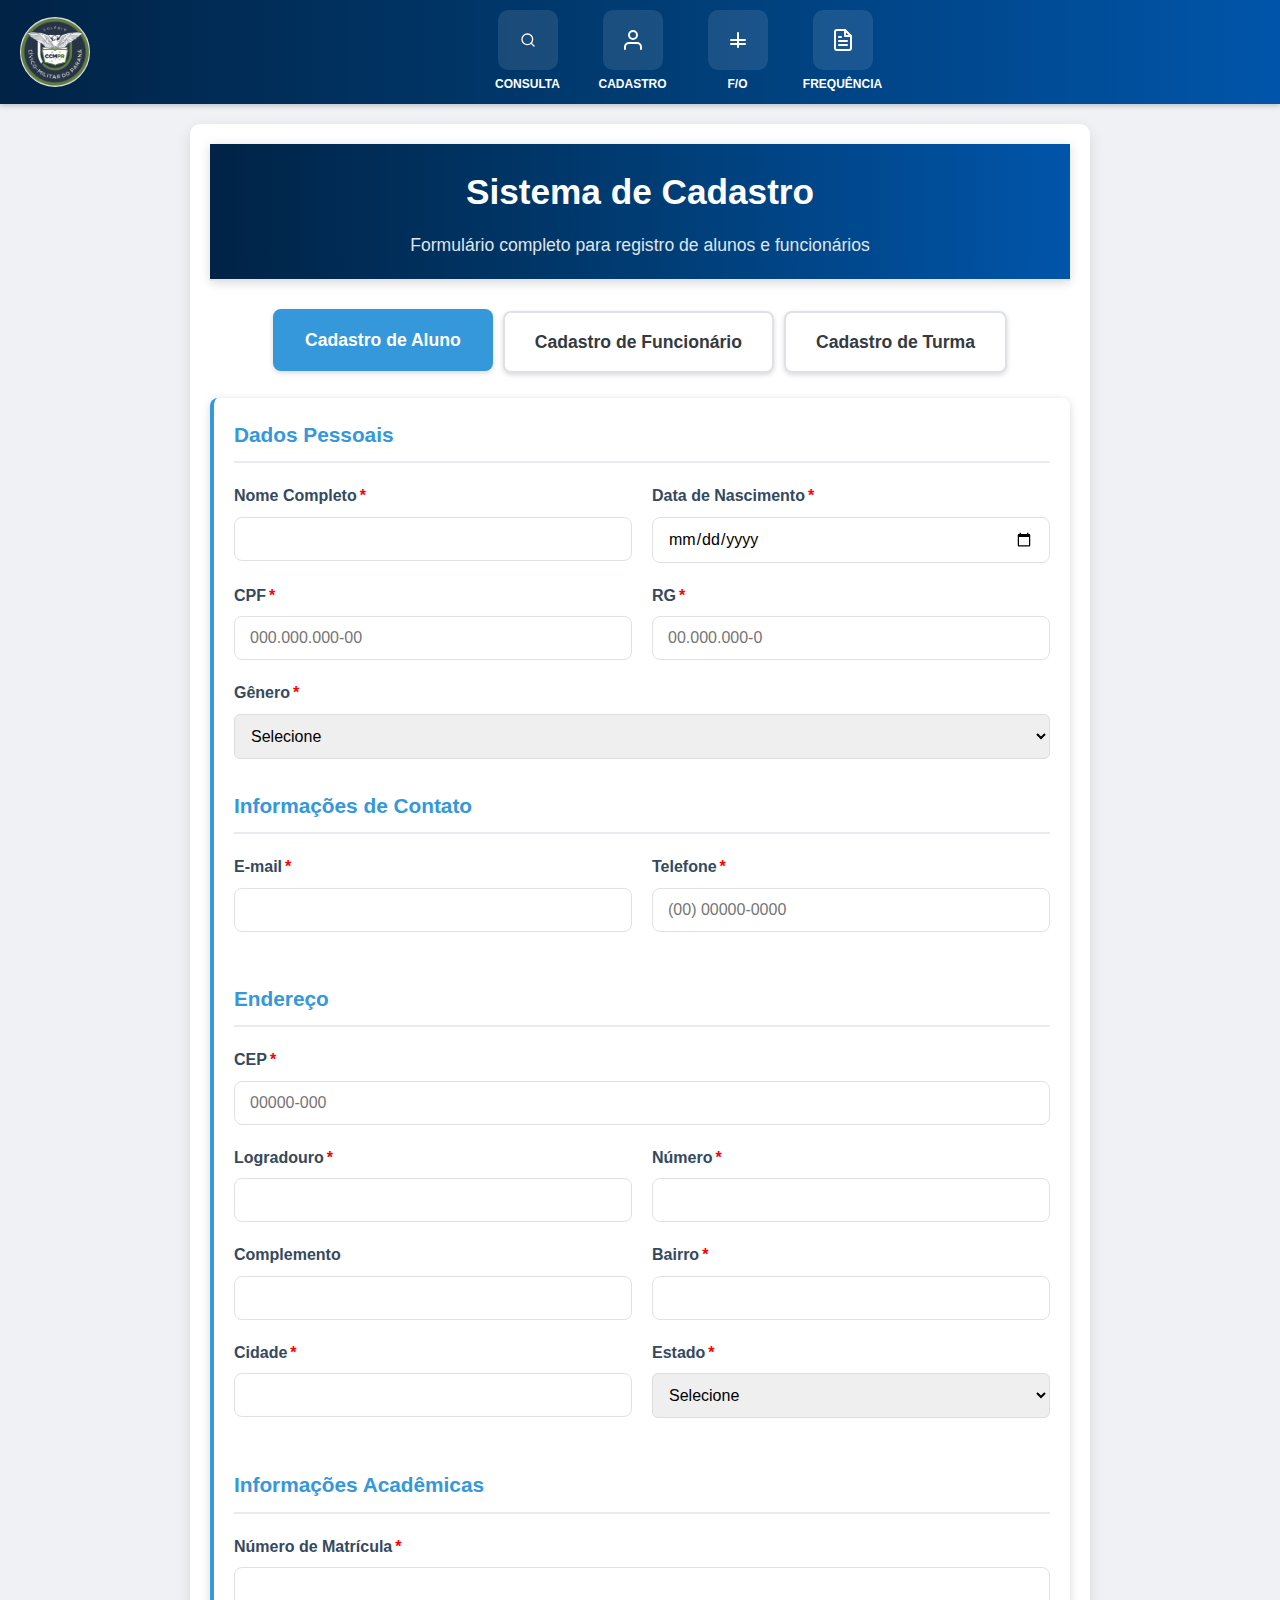
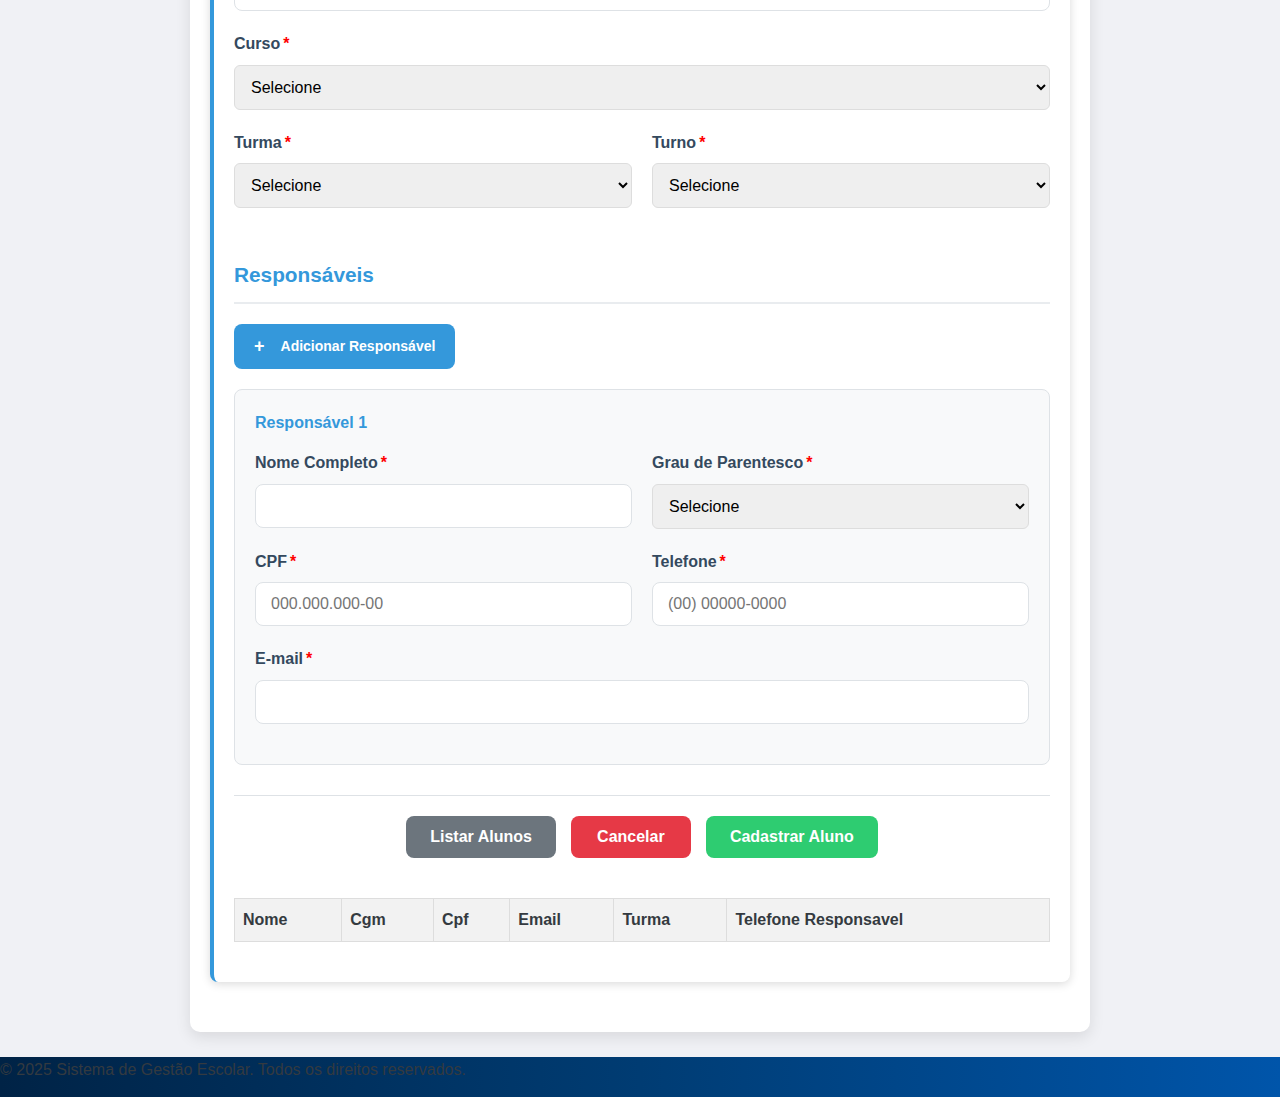
<file: public/index.html>
<!DOCTYPE html>
<html lang="pt-BR">
<head>
    <meta charset="UTF-8">
    <meta name="viewport" content="width=device-width, initial-scale=1.0">
    <title>Formulário de Cadastro</title>
    <link rel="stylesheet" href="cadastro.css">
    <script src="cadastro.js"></script>
    <script src="funcionario.js"></script>
    <script src="turma.js"></script>
</head>
<body>  
    <header class="header">
        <!-- Container do logo -->
        <div class="logo-container">
            <div class="logo">
                <!-- Placeholder para o logo institucional -->
                <img src="imagens/logocmcc.png" alt="Logo Institucional">
            </div>
        </div>

        <!-- Navegação principal -->
        <nav class="nav-container" id="navContainer">
            <!-- Item de navegação: Consulta -->
            <a href="consulta.html" class="nav-item">
                <div class="nav-icon-container">
                    <!-- Ícone de lupa SVG -->
                    <svg xmlns="http://www.w3.org/2000/svg" width="16" height="16" viewBox="0 0 24 24" fill="none"
                        stroke="currentColor" stroke-width="2" stroke-linecap="round" stroke-linejoin="round">
                        <circle cx="11" cy="11" r="8"></circle>
                        <line x1="21" y1="21" x2="16.65" y2="16.65"></line>
                    </svg>
                </div>
                <div class="nav-text">CONSULTA</div>
            </a>
            <!-- Item de navegação: Cadastro -->
            <a href="index.html" class="nav-item">
                <div class="nav-icon-container">
                    <!-- Ícone de pessoa SVG -->
                    <svg xmlns="http://www.w3.org/2000/svg" width="24" height="24" viewBox="0 0 24 24" fill="none"
                        stroke="currentColor" stroke-width="2" stroke-linecap="round" stroke-linejoin="round">
                        <path d="M20 21v-2a4 4 0 0 0-4-4H8a4 4 0 0 0-4 4v2"></path>
                        <circle cx="12" cy="7" r="4"></circle>
                    </svg>
                </div>
                <div class="nav-text">CADASTRO</div>
            </a>
            <!-- Item de navegação: F/O (Fator/Operação) -->
            <a href="teste_fo.html" class="nav-item">
                <div class="nav-icon-container">
                    <!-- Ícones sobrepostos para criar o símbolo -/+ -->
                    <svg xmlns="http://www.w3.org/2000/svg" width="24" height="24" viewBox="0 0 24 24" fill="none"
                        stroke="currentColor" stroke-width="2" stroke-linecap="round" stroke-linejoin="round">
                        <line x1="12" y1="5" x2="12" y2="19"></line>
                        <line x1="5" y1="12" x2="19" y2="12"></line>
                    </svg>
                    <svg xmlns="http://www.w3.org/2000/svg" width="24" height="24" viewBox="0 0 24 24" fill="none"
                        stroke="currentColor" stroke-width="2" stroke-linecap="round" stroke-linejoin="round"
                        style="position: absolute; margin-top: 8px;">
                        <line x1="5" y1="12" x2="19" y2="12"></line>
                    </svg>
                </div>
                <div class="nav-text">F/O</div>
            </a>
            <!-- Item de navegação: Frequência -->
            <a href="freq.html" class="nav-item">
                <div class="nav-icon-container">
                    <!-- Ícone de documento SVG -->
                    <svg xmlns="http://www.w3.org/2000/svg" width="24" height="24" viewBox="0 0 24 24" fill="none"
                        stroke="currentColor" stroke-width="2" stroke-linecap="round" stroke-linejoin="round">
                        <path d="M14 2H6a2 2 0 0 0-2 2v16a2 2 0 0 0 2 2h12a2 2 0 0 0 2-2V8z"></path>
                        <polyline points="14 2 14 8 20 8"></polyline>
                        <line x1="16" y1="13" x2="8" y2="13"></line>
                        <line x1="16" y1="17" x2="8" y2="17"></line>
                        <polyline points="10 9 9 9 8 9"></polyline>
                    </svg>
                </div>
                <div class="nav-text">FREQUÊNCIA</div>
            </a>
        </nav>

        <!-- Botão de menu para dispositivos móveis -->
        <button class="menu-toggle" id="menuToggle">
            <!-- Ícone de hambúrguer SVG -->
            <svg xmlns="http://www.w3.org/2000/svg" width="24" height="24" viewBox="0 0 24 24" fill="none"
                stroke="currentColor" stroke-width="2" stroke-linecap="round" stroke-linejoin="round">
                <line x1="3" y1="12" x2="21" y2="12"></line>
                <line x1="3" y1="6" x2="21" y2="6"></line>
                <line x1="3" y1="18" x2="21" y2="18"></line>
            </svg>
        </button>
    </header>

    
   <main>
    <div class="container">
        <header class="hea">
            <h1>Sistema de Cadastro</h1>
            <p>Formulário completo para registro de alunos e funcionários</p>
        </header>

         <div class="tabs"> 

            <!-- Controles das abas -->
            <input type="radio" name="tabs" id="tab1" class="tab-control" checked>
            <input type="radio" name="tabs" id="tab2" class="tab-control">
            <input type="radio" name="tabs" id="tab3" class="tab-control">

            <!-- Rótulos das abas -->
            <div class="tab-labels">
                <label for="tab1" class="tab-label">Cadastro de Aluno</label>
                <label for="tab2" class="tab-label">Cadastro de Funcionário</label>
                <label for="tab3" class="tab-label">Cadastro de Turma</label>
            </div>

            <!-- Conteúdo das abas -->
            <div class="tab-contents">
                <!-- Aba 1: Formulário de Aluno -->
                <div id="content1" class="tab-content">
                    <form id="form-aluno">
                        <!-- Dados Pessoais -->
                        <div class="form-section">
                            <h3>Dados Pessoais</h3>
                            <div class="form-row">
                                <div class="form-group">
                                    <label class="required" for="aluno-nome">Nome Completo</label>
                                    <input type="text" id="aluno-nome" name="nome" required>
                                </div>
                                <div class="form-group">
                                    <label class="required" for="aluno-data-nascimento">Data de Nascimento</label>
                                    <input type="date" id="aluno-data-nascimento" name="data_nascimento" required>
                                </div>
                            </div>
                            
                            <div class="form-row">
                                <div class="form-group">
                                    <label class="required" for="aluno-cpf">CPF</label>
                                    <input type="text" id="aluno-cpf" name="cpf" placeholder="000.000.000-00" required>
                                </div>
                                <div class="form-group">
                                    <label class="required" for="aluno-rg">RG</label>
                                    <input type="text" id="aluno-rg" name="rg" placeholder="00.000.000-0">
                                </div>
                            </div>
                            
                            <div class="form-group">
                                <label class="required" for="aluno-genero">Gênero</label>
                                <select id="aluno-genero" name="genero" required>
                                    <option value="">Selecione</option>
                                    <option value="masculino">Masculino</option>
                                    <option value="feminino">Feminino</option>
                                    <option value="outro">Outro</option>
                                    <option value="nao-informar">Prefiro não informar</option>
                                </select>
                            </div>
                        </div>
                        
                        <!-- Contato -->
                        <div class="form-section">
                            <h3>Informações de Contato</h3>
                            <div class="form-row">
                                <div class="form-group">
                                    <label class="required" for="aluno-email">E-mail</label>
                                    <input type="email" id="aluno-email" name="email" required>
                                </div>
                                <div class="form-group">
                                    <label class="required" for="aluno-telefone">Telefone</label>
                                    <input type="tel" id="aluno-telefone" name="telefone" placeholder="(00) 00000-0000" required>
                                </div>
                            </div>
                        </div>
                        
                        <!-- Endereço -->
                        <div class="form-section">
                            <h3>Endereço</h3>
                            <div class="form-group">
                                <label class="required" for="aluno-cep">CEP</label>
                                <input type="text" id="aluno-cep" name="cep" placeholder="00000-000" required>
                            </div>
                            
                            <div class="form-row">
                                <div class="form-group">
                                    <label class="required" for="aluno-logradouro">Logradouro</label>
                                    <input type="text" id="aluno-logradouro" name="logradouro" required>
                                </div>
                                <div class="form-group">
                                    <label class="required" for="aluno-numero">Número</label>
                                    <input type="text" id="aluno-numero" name="numero" required>
                                </div>
                            </div>
                            
                            <div class="form-row">
                                <div class="form-group">
                                    <label for="aluno-complemento">Complemento</label>
                                    <input type="text" id="aluno-complemento" name="complemento">
                                </div>
                                <div class="form-group">
                                    <label class="required" for="aluno-bairro">Bairro</label>
                                    <input type="text" id="aluno-bairro" name="bairro" required>
                                </div>
                            </div>
                            
                            <div class="form-row">
                                <div class="form-group">
                                    <label class="required" for="aluno-cidade">Cidade</label>
                                    <input type="text" id="aluno-cidade" name="cidade" required>
                                </div>
                                <div class="form-group">
                                    <label class="required" for="aluno-estado">Estado</label>
                                    <select id="aluno-estado" name="estado" required>
                                        <option value="">Selecione</option>
                                        <option value="AC">Acre</option>
                                        <option value="AL">Alagoas</option>
                                        <option value="AP">Amapá</option>
                                        <option value="AM">Amazonas</option>
                                        <option value="BA">Bahia</option>
                                        <option value="CE">Ceará</option>
                                        <option value="DF">Distrito Federal</option>
                                        <option value="ES">Espírito Santo</option>
                                        <option value="GO">Goiás</option>
                                        <option value="MA">Maranhão</option>
                                        <option value="MT">Mato Grosso</option>
                                        <option value="MS">Mato Grosso do Sul</option>
                                        <option value="MG">Minas Gerais</option>
                                        <option value="PA">Pará</option>
                                        <option value="PB">Paraíba</option>
                                        <option value="PR">Paraná</option>
                                        <option value="PE">Pernambuco</option>
                                        <option value="PI">Piauí</option>
                                        <option value="RJ">Rio de Janeiro</option>
                                        <option value="RN">Rio Grande do Norte</option>
                                        <option value="RS">Rio Grande do Sul</option>
                                        <option value="RO">Rondônia</option>
                                        <option value="RR">Roraima</option>
                                        <option value="SC">Santa Catarina</option>
                                        <option value="SP">São Paulo</option>
                                        <option value="SE">Sergipe</option>
                                        <option value="TO">Tocantins</option>
                                    </select>
                                </div>
                            </div>
                        </div>
                        
                        <!-- Informações Acadêmicas -->
                        <div class="form-section">
                            <h3>Informações Acadêmicas</h3>
                            <div class="form-group">
                                <label class="required" for="aluno-matricula">Número de Matrícula</label>
                                <input type="text" id="aluno-matricula" name="matricula" required>
                            </div>
                            
                            <div class="form-group">
                                <label class="required" for="aluno-curso">Curso</label>
                                <select id="aluno-curso" name="curso" required>
                                    <option value="">Selecione</option>
                                    <option value="administracao">Administração</option>
                                    <option value="turismo">Turismo</option>
                                    <option value="desenvolvimento">Desenvolvimento de Sistemas</option>
                                    <option value="outro">Outro</option>
                                </select>
                            </div>
                            
                            <div class="form-row">
                                <div class="form-group">
                                    <label class="required" for="aluno-turma">Turma</label>
                                    <select id="aluno-turma" name="periodo" required>
                                        <option value="">Selecione</option>
                                        <option value="9º Ano A">9º Ano A</option>
                                        <option value="9º Ano B">9º Ano B</option>
                                        <option value="9º Ano C">9º Ano C</option>
                                        <option value="9º Ano D">9º Ano D</option>
                                        <option value="1º Ano A">1º Ano A</option>
                                        <option value="1º Ano B">1º Ano B</option>
                                        <option value="1º Ano C">1º Ano C</option>
                                        <option value="1º Ano D">1º Ano D</option>
                                        <option value="2º Ano A">2º Ano A</option>
                                        <option value="2º Ano B">2º Ano B</option>
                                        <option value="2º Ano C">2º Ano C</option>
                                        <option value="2º Ano D">2º Ano D</option>
                                        <option value="3º Ano A">3º Ano A</option>
                                        <option value="3º Ano B">3º Ano B</option>
                                        <option value="3º Ano C">3º Ano C</option>
                                        <option value="3º Ano D">3º Ano D</option>
                                    </select>
                                </div>
                                <div class="form-group">
                                    <label class="required" for="aluno-turno">Turno</label>
                                    <select id="aluno-turno" name="turno" required>
                                        <option value="">Selecione</option>
                                        <option value="matutino">Matutino</option>
                                        <option value="vespertino">Vespertino</option>
                                    </select>
                                </div>
                            </div>
                        </div>
                        
                        <!-- Responsáveis -->
                        <div class="form-section">
                            <h3>Responsáveis</h3>
                            <button type="button" class="btn-add-responsavel" onclick="adicionarResponsavel()">Adicionar Responsável</button>
                            <div id="responsaveis-container">
                                <div class="responsavel-item" data-index="0">
                                    <div class="responsavel-hea">
                                        <h4>Responsável 1</h4>
                                        <button type="button" class="btn-remove-responsavel" onclick="removerResponsavel(this)" style="display:none;">Remover</button>
                                    </div>
                                    
                                    <div class="form-row">
                                        <div class="form-group">
                                            <label class="required" for="resp0-nome">Nome Completo</label>
                                            <input type="text" id="resp0-nome" name="responsavel[0][nome]" required>
                                        </div>
                                        <div class="form-group">
                                            <label class="required" for="resp0-parentesco">Grau de Parentesco</label>
                                            <select id="resp0-parentesco" name="responsavel[0][parentesco]" required>
                                                <option value="">Selecione</option>
                                                <option value="pai">Pai</option>
                                                <option value="mae">Mãe</option>
                                                <option value="avo">Avô/Avó</option>
                                                <option value="tio">Tio/Tia</option>
                                                <option value="irmao">Irmão/Irmã</option>
                                                <option value="tutor">Tutor Legal</option>
                                                <option value="outro">Outro</option>
                                            </select>
                                        </div>
                                    </div>
                                    
                                    <div class="form-row">
                                        <div class="form-group">
                                            <label class="required" for="resp0-cpf">CPF</label>
                                            <input type="text" id="resp0-cpf" name="responsavel[0][cpf]" placeholder="000.000.000-00" required>
                                        </div>
                                        <div class="form-group">
                                            <label class="required" for="resp0-telefone">Telefone</label>
                                            <input type="text" id="resp0-telefone" name="responsavel[0][telefone]" placeholder="(00) 00000-0000" required>
                                        </div>
                                    </div>
                                    
                                    <div class="form-group">
                                        <label class="required" for="resp0-email">E-mail</label>
                                        <input type="email" id="resp0-email" name="responsavel[0][email]" required>
                                    </div>
                                </div>
                            </div>
                        </div>
                        
                        <div class="btn-container">
                            <button type="submit" class="btn btn-secondary" onclick="listarAlunos()">Listar Alunos</button>
                            <button type="button" class="btn btn-danger" onclick="cancelarCadastro('aluno')">Cancelar</button>
                            <button type="submit" class="btn btn-submit" onclick="cadastrarAluno(event)">Cadastrar Aluno</button>
                        </div>
                    </form>

                    <!-- Tabela de listagem de alunos -->
                    <!-- <div class="student-info" id="studentInfo" style="display: none; margin-top: 30px;">
                        <h3>Lista de Alunos Cadastrados</h3>
                        <table>
                            <thead>
                                <tr>
                                    <th>Nome</th>
                                    <th>CGM</th>
                                    <th>CPF</th>
                                    <th>Email</th>
                                    <th>Turma</th>
                                    <th>Telefone Responsável</th>
                                </tr>
                            </thead>
                            <tbody id="tabela-aluno"> -->
                                <!-- Linhas serão preenchidas pelo JavaScript -->
                            <!-- </tbody>
                        </table>
                    </div>
                    <div class="student-info" id="studentInfo">
             <button type="button"  class="alinhaBtns">Listar Histórico</button> -->

        <table>
        <thead>
            <tr>
                <th>Nome</th>
                <th>Cgm</th>
                <th>Cpf</th>
                <th>Email</th>
                <th>Turma</th>
                <th>Telefone Responsavel</th>
            </tr>
        </thead>
        <tbody  id="tabela-aluno">
            <!-- Linhas serão preenchidas pelo JavaScript -->
        </tbody>
        </table>



                </div>
                

                <!-- Aba 2: Formulário de Funcionário -->
                <div id="content2" class="tab-content">
                    <form id="form-funcionario">
                        <!-- Dados Pessoais -->
                        <div class="form-section">
                            <h3>Dados Pessoais</h3>
                            <div class="form-row">
                                <div class="form-group">
                                    <label class="required" for="func-nome">Nome Completo</label>
                                    <input type="text" id="func-nome" name="nome" required>
                                </div>
                                <div class="form-group">
                                    <label class="required" for="func-data-nascimento">Data de Nascimento</label>
                                    <input type="date" id="func-data-nascimento" name="data_nascimento" required>
                                </div>
                            </div>
                            
                            <div class="form-row">
                                <div class="form-group">
                                    <label class="required" for="func-cpf">CPF</label>
                                    <input type="text" id="func-cpf" name="cpf" placeholder="000.000.000-00" required>
                                </div>
                                <div class="form-group">
                                    <label class="required" for="func-rg">RG</label>
                                    <input type="text" id="func-rg" name="rg" placeholder="00.000.000-0">
                                </div>
                            </div>
                            
                            <div class="form-row">
                                <div class="form-group">
                                    <label class="required" for="func-genero">Gênero</label>
                                    <select id="func-genero" name="genero" required>
                                        <option value="">Selecione</option>
                                        <option value="masculino">Masculino</option>
                                        <option value="feminino">Feminino</option>
                                        <option value="outro">Outro</option>
                                        <option value="nao-informar">Prefiro não informar</option>
                                    </select>
                                </div>
                                <div class="form-group">
                                    <label class="required" for="func-estado-civil">Estado Civil</label>
                                    <select id="func-estado-civil" name="estado_civil" required>
                                        <option value="">Selecione</option>
                                        <option value="solteiro">Solteiro(a)</option>
                                        <option value="casado">Casado(a)</option>
                                        <option value="divorciado">Divorciado(a)</option>
                                        <option value="viuvo">Viúvo(a)</option>
                                        <option value="uniao-estavel">União Estável</option>
                                    </select>
                                </div>
                            </div>
                        </div>
                        
                        <!-- Contato -->
                        <div class="form-section">
                            <h3>Informações de Contato</h3>
                            <div class="form-row">
                                <div class="form-group">
                                    <label class="required" for="func-email">E-mail</label>
                                    <input type="email" id="func-email" name="email" required>
                                </div>
                                <div class="form-group">
                                    <label class="required" for="func-email-institucional">E-mail Institucional</label>
                                    <input type="email" id="func-email-institucional" name="email_institucional" required>
                                </div>
                            </div>
                            
                            <div class="form-row">
                                <div class="form-group">
                                    <label class="required" for="func-telefone">Telefone</label>
                                    <input type="tel" id="func-telefone" name="telefone" placeholder="(00) 00000-0000" required>
                                </div>
                                <div class="form-group">
                                    <label for="func-telefone-alternativo">Telefone Alternativo</label>
                                    <input type="tel" id="func-telefone-alternativo" name="telefone_alternativo" placeholder="(00) 00000-0000">
                                </div>
                            </div>
                        </div>
                        
                        <!-- Endereço -->
                        <div class="form-section">
                            <h3>Endereço</h3>
                            <div class="form-group">
                                <label class="required" for="func-cep">CEP</label>
                                <input type="text" id="func-cep" name="cep" placeholder="00000-000" required>
                            </div>
                            
                            <div class="form-row">
                                <div class="form-group">
                                    <label class="required" for="func-logradouro">Logradouro</label>
                                    <input type="text" id="func-logradouro" name="logradouro" required>
                                </div>
                                <div class="form-group">
                                    <label class="required" for="func-numero">Número</label>
                                    <input type="text" id="func-numero" name="numero" required>
                                </div>
                            </div>
                            
                            <div class="form-row">
                                <div class="form-group">
                                    <label for="func-complemento">Complemento</label>
                                    <input type="text" id="func-complemento" name="complemento">
                                </div>
                                <div class="form-group">
                                    <label class="required" for="func-bairro">Bairro</label>
                                    <input type="text" id="func-bairro" name="bairro" required>
                                </div>
                            </div>
                            
                            <div class="form-row">
                                <div class="form-group">
                                    <label class="required" for="func-cidade">Cidade</label>
                                    <input type="text" id="func-cidade" name="cidade" required>
                                </div>
                                <div class="form-group">
                                    <label class="required" for="func-estado">Estado</label>
                                    <select id="func-estado" name="estado" required>
                                        <option value="">Selecione</option>
                                        <option value="AC">Acre</option>
                                        <option value="AL">Alagoas</option>
                                        <option value="AP">Amapá</option>
                                        <option value="AM">Amazonas</option>
                                        <option value="BA">Bahia</option>
                                        <option value="CE">Ceará</option>
                                        <option value="DF">Distrito Federal</option>
                                        <option value="ES">Espírito Santo</option>
                                        <option value="GO">Goiás</option>
                                        <option value="MA">Maranhão</option>
                                        <option value="MT">Mato Grosso</option>
                                        <option value="MS">Mato Grosso do Sul</option>
                                        <option value="MG">Minas Gerais</option>
                                        <option value="PA">Pará</option>
                                        <option value="PB">Paraíba</option>
                                        <option value="PR">Paraná</option>
                                        <option value="PE">Pernambuco</option>
                                        <option value="PI">Piauí</option>
                                        <option value="RJ">Rio de Janeiro</option>
                                        <option value="RN">Rio Grande do Norte</option>
                                        <option value="RS">Rio Grande do Sul</option>
                                        <option value="RO">Rondônia</option>
                                        <option value="RR">Roraima</option>
                                        <option value="SC">Santa Catarina</option>
                                        <option value="SP">São Paulo</option>
                                        <option value="SE">Sergipe</option>
                                        <option value="TO">Tocantins</option>
                                    </select>
                                </div>
                            </div>
                        </div>
                        
                        <!-- Informações Profissionais -->
                        <div class="form-section">
                            <h3>Informações Profissionais</h3>
                            <div class="form-row">
                                <div class="form-group">
                                    <label class="required" for="func-data-admissao">Data de Admissão</label>
                                    <input type="date" id="func-data-admissao" name="data_admissao" required>
                                </div>
                                <div class="form-group">
                                    <label class="required" for="func-cargo">Cargo</label>
                                    <select id="func-cargo" name="cargo" required>
                                        <option value="">Selecione</option>
                                        <option value="monitor">Monitor</option>
                                        <option value="professor">Professor</option>
                                        <option value="secretario">Secretário(a)</option>
                                        <option value="coordenador">Pedagogo(a)</option>
                                        <option value="diretor">Diretor(a)</option>
                                        <option value="bibliotecario">Bibliotecário(a)</option>
                                        <option value="tecnico-laboratorio">Técnico de Laboratório</option>
                                    </select>
                                </div>
                            </div>
                            
                            <div class="form-row">
                                <div class="form-group">
                                    <label class="required" for="func-carga-horaria">Carga Horária</label>
                                    <input type="number" id="func-carga-horaria" name="carga_horaria" min="1" max="60" required>
                                </div>
                                <div class="form-group">
                                    <label class="required" for="func-tipo-contrato">Contrato</label>
                                    <select id="func-tipo-contrato" name="tipo_contrato" required>
                                        <option value="">Selecione</option>
                                        <option value="clt">CLT</option>
                                        <option value="temporario">Temporário</option>
                                        <option value="estagio">Estágio</option>
                                        <option value="outro">Outro</option>
                                    </select>
                                </div>
                            </div>
                        </div>
                        
                        <div class="btn-container">
                            <button type="button" class="btn btn-secondary" onclick="listarfuncionario()">Listar Funcionários</button>
                            <button type="button" class="btn btn-danger" onclick="cancelarCadastro('funcionario')">Cancelar</button>
                            <button type="submit" class="btn btn-submit" onclick="cadastrarfuncionario(event)">Cadastrar Funcionário</button>
                        </div>
                    </form>

                    <!-- Tabela de listagem de funcionários -->
                    <!-- <div class="funcionario-info" id="funcionarioInfo" style="display: none; margin-top: 30px;">
                        <h3>Lista de Funcionários Cadastrados</h3>
                        <table>
                            <thead>
                                <tr>
                                    <th>Nome</th>
                                    <th>CPF</th>
                                    <th>Email</th>
                                    <th>Cargo</th>
                                    <th>Telefone</th>
                                    <th>Data Admissão</th>
                                </tr>
                            </thead>
                            <tbody id="tabela-funcionario"> -->
                                <!-- Linhas serão preenchidas pelo JavaScript -->
                            <!-- </tbody>
                        </table>
                    </div> -->
            <div class="student-info" id="studentInfo">

        <table>
        <thead>
            <tr>
                <th>Nome</th>
                <th>CPF</th>
                <th>Email</th>
                <th>Cargo</th>
                <th>Telefone</th>
                <th>Data Admissão</th>
            </tr>
        </thead>
        <tbody id="tabela-funcionario">
            <!-- Linhas serão preenchidas pelo JavaScript -->
        </tbody>
        </table>

        </div>

                </div>
                 
                <!-- ABA 3: FORMULÁRIO DE TURMA -->
                <div id="content3" class="tab-content">
                    <form id="form-turma">
                        <!-- Seção: Informações Básicas da Turma -->
                        <div class="form-section">
                            <h3>Informações da Turma</h3>

                            <!-- Nome e Código da Turma -->
                            <div class="form-row">
                                <div class="form-group">
                                    <label class="required" for="turma-nome">Nome da Turma</label>
                                    <input type="text" id="turma-nome" name="nome_turma" placeholder="Ex: 1º Ano A" required>
                                </div>
                                <div class="form-group">
                                    <label class="required" for="turma-codigo">Código da Turma</label>
                                    <input type="text" id="turma-codigo" name="codigo_turma" placeholder="Ex: TUR2025-001" required>
                                </div>
                            </div>

                            <!-- Ano/Série e Turno -->
                            <div class="form-row">
                                <div class="form-group">
                                    <label class="required" for="turma-ano">Ano/Série</label>
                                    <select id="turma-ano" name="ano" required>
                                        <option value="">Selecione</option>
                                        <option value="9">9º Ano</option>
                                        <option value="1">1º Ano</option>
                                        <option value="2">2º Ano</option>
                                        <option value="3">3º Ano</option>
                                    </select>
                                </div>
                                <div class="form-group">
                                    <label class="required" for="turma-turno">Turno</label>
                                    <select id="turma-turno" name="turno" required>
                                        <option value="">Selecione</option>
                                        <option value="matutino">Matutino</option>
                                        <option value="vespertino">Vespertino</option>
                                        <option value="noturno">Noturno</option>
                                        <option value="integral">Integral</option>
                                    </select>
                                </div>
                            </div>

                            <!-- Curso e Ano Letivo -->
                            <div class="form-row">
                                <div class="form-group">
                                    <label class="required" for="turma-curso">Curso</label>
                                    <select id="turma-curso" name="curso" required>
                                        <option value="">Selecione</option>
                                        <option value="ensino-fundamental">Ensino Fundamental</option>
                                        <option value="ensino-medio">Ensino Médio</option>
                                        <option value="tecnico-administracao">Técnico em Administração</option>
                                        <option value="tecnico-turismo">Técnico em Turismo</option>
                                        <option value="tecnico-desenvolvimento">Técnico em Desenvolvimento de Sistemas</option>
                                    </select>
                                </div>
                                <div class="form-group">
                                    <label class="required" for="turma-ano-letivo">Ano Letivo</label>
                                    <input type="number" id="turma-ano-letivo" name="ano_letivo" min="2020" max="2030" value="2025" required>
                                </div>
                            </div>
                        </div>

                        <!-- Seção: Capacidade e Horários -->
                        <div class="form-section">
                            <h3>Capacidade</h3>

                            <!-- Capacidade (número de alunos) e Sala -->
                            <div class="form-row">
                                <div class="form-group">
                                    <label class="required" for="turma-capacidade">Capacidade (Nº de Alunos)</label>
                                    <input type="number" id="turma-capacidade" name="capacidade" min="1" max="50" placeholder="Ex: 30" required>
                                </div>
                                <div class="form-group">
                                    <label class="required" for="turma-sala">Sala/Local</label>
                                    <input type="text" id="turma-sala" name="sala" placeholder="Ex: Sala 101" required>
                                </div>
                            </div>

                        <!-- Seção: Coordenação e Observações -->
                        <div class="form-section">
                            <h3>Coordenação e Observações</h3>

                            <!-- Coordenador Responsável -->
                            <div class="form-group">
                                <label class="required" for="turma-coordenador">Coordenador(a) Responsável</label>
                                <input type="text" id="turma-coordenador" name="coordenador" placeholder="Nome do coordenador" required>
                            </div>

                            <!-- Campo de texto para observações adicionais -->
                            <div class="form-group">
                                <label for="turma-observacoes">Observações</label>
                                <textarea id="turma-observacoes" name="observacoes" placeholder="Informações adicionais sobre a turma..."></textarea>
                            </div>
                        </div>

                        <!-- Botões de ação -->
                        <div class="btn-container">
                            <button type="button" class="btn btn-secondary" onclick="listarturma()">Listar Turmas</button>
                            <button type="button" class="btn btn-danger" onclick="limparturma()">Cancelar</button>
                            <button type="submit" class="btn btn-submit" onclick="cadastrarturma(event)">Cadastrar Turma</button>
                        </div>
                    </form>

                    <!-- Tabela de listagem de turmas -->
                    <div class="turma-info" id="turmaInfo" style="display: none; margin-top: 30px;">
                        <h3>Lista de Turmas Cadastradas</h3>
                        
                    </div>
                    <div class="student-info" id="studentInfo">
        <table>
        <thead>
            <tr>
                <th>Nome</th>
                <th>Codigo</th>
                <th>Ano</th>
                <th>curso</th>
                <th>ano letivo</th>
    
            </tr>
        </thead>
        <tbody id="tabela-turma" >
            <!-- Linhas serão preenchidas pelo JavaScript -->
        </tbody>
        </table>

        </div>

                </div>
            </div>
        </div>
    </div>
</main>

<!-- Rodapé da página -->
<footer class="footer">
    <p>&copy; 2025 Sistema de Gestão Escolar. Todos os direitos reservados.</p>
</footer>

</body>
</html>
</file>
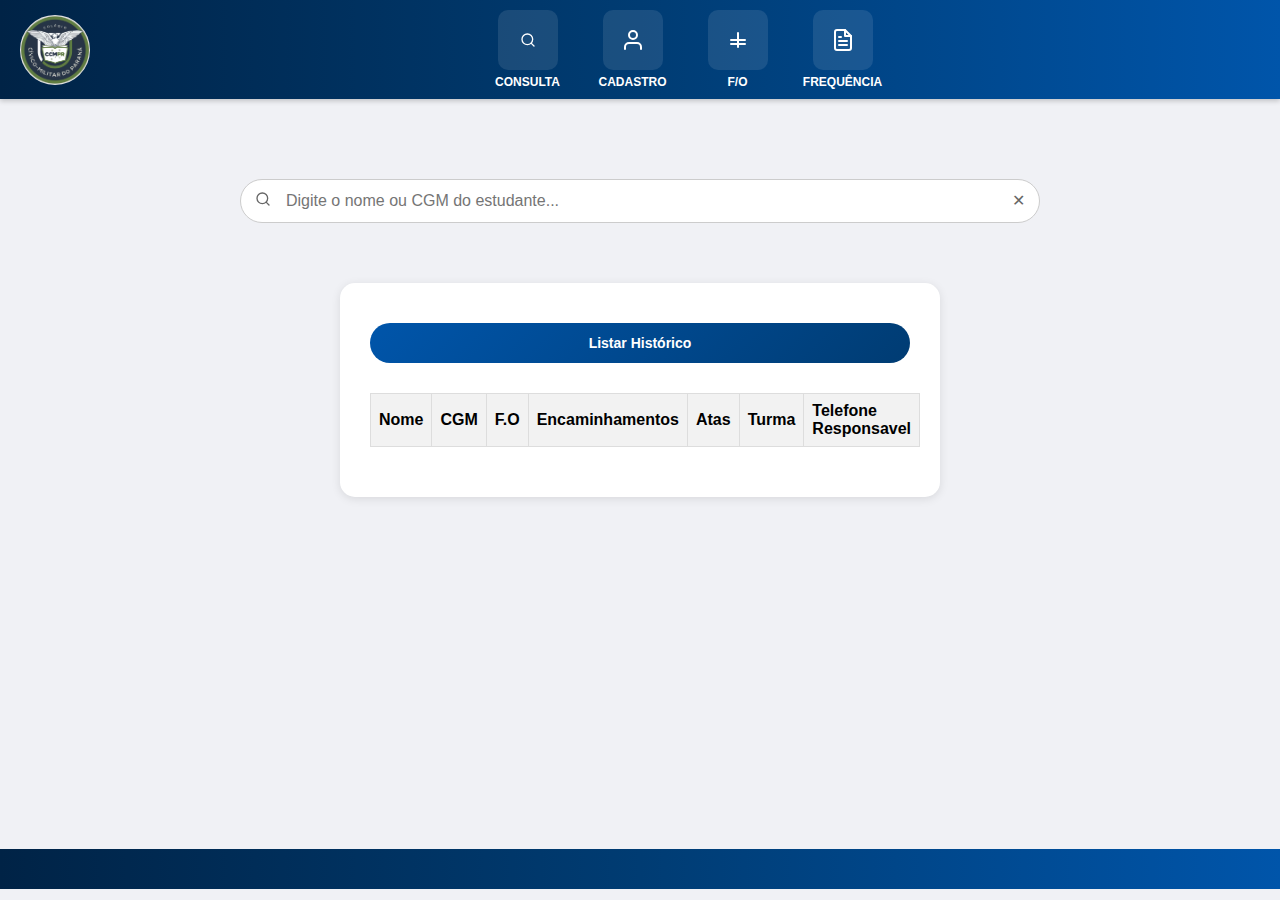
<file: public/consulta.html>
<!DOCTYPE html>
<html lang="pt-BR">
<head>
    <meta charset="UTF-8">
    <meta name="viewport" content="width=device-width, initial-scale=1.0">
    <title>Portal de Consulta - Estudantes</title>
    <link rel="stylesheet" href="consulta.css">
    <script src="cadastro.js"></script>
    </head>

<body>
    <!-- Cabeçalho com navegação -->
    <header class="header">
        <!-- Container do logo -->
        <div class="logo-container">
            <div class="logo">
                <!-- Placeholder para o logo institucional -->
                <img src="imagens/logocmcc.png" alt="Logo Institucional" >
            </div>
        </div>

        <!-- Navegação principal -->
        <nav class="nav-container" id="navContainer">
            <!-- Item de navegação: Consulta -->
            <a href="consulta.html" class="nav-item">
                <div class="nav-icon-container">
                    <!-- Ícone de lupa SVG -->
                    <svg xmlns="http://www.w3.org/2000/svg" width="16" height="16" viewBox="0 0 24 24" fill="none"
                        stroke="currentColor" stroke-width="2" stroke-linecap="round" stroke-linejoin="round">
                        <circle cx="11" cy="11" r="8"></circle>
                        <line x1="21" y1="21" x2="16.65" y2="16.65"></line>
                    </svg>
                </div>
                <div class="nav-text">CONSULTA</div>
            </a>
            <!-- Item de navegação: Cadastro -->
            <a href="index.html" class="nav-item">
                <div class="nav-icon-container">
                    <!-- Ícone de pessoa SVG -->
                    <svg xmlns="http://www.w3.org/2000/svg" width="24" height="24" viewBox="0 0 24 24" fill="none"
                        stroke="currentColor" stroke-width="2" stroke-linecap="round" stroke-linejoin="round">
                        <path d="M20 21v-2a4 4 0 0 0-4-4H8a4 4 0 0 0-4 4v2"></path>
                        <circle cx="12" cy="7" r="4"></circle>
                    </svg>
                </div>
                <div class="nav-text">CADASTRO</div>
            </a>
            <!-- Item de navegação: F/O (Fator/Operação) -->
            <a href="teste_fo.html" class="nav-item">
                <div class="nav-icon-container">
                    <!-- Ícones sobrepostos para criar o símbolo -/+ -->
                    <svg xmlns="http://www.w3.org/2000/svg" width="24" height="24" viewBox="0 0 24 24" fill="none"
                        stroke="currentColor" stroke-width="2" stroke-linecap="round" stroke-linejoin="round">
                        <line x1="12" y1="5" x2="12" y2="19"></line>
                        <line x1="5" y1="12" x2="19" y2="12"></line>
                    </svg>
                    <svg xmlns="http://www.w3.org/2000/svg" width="24" height="24" viewBox="0 0 24 24" fill="none"
                        stroke="currentColor" stroke-width="2" stroke-linecap="round" stroke-linejoin="round"
                        style="position: absolute; margin-top: 8px;">
                        <line x1="5" y1="12" x2="19" y2="12"></line>
                    </svg>
                </div>
                <div class="nav-text">F/O</div>
            </a>
            <!-- Item de navegação: Frequência -->
            <a href="freq.html" class="nav-item">
                <div class="nav-icon-container">
                    <!-- Ícone de documento SVG -->
                    <svg xmlns="http://www.w3.org/2000/svg" width="24" height="24" viewBox="0 0 24 24" fill="none"
                        stroke="currentColor" stroke-width="2" stroke-linecap="round" stroke-linejoin="round">
                        <path d="M14 2H6a2 2 0 0 0-2 2v16a2 2 0 0 0 2 2h12a2 2 0 0 0 2-2V8z"></path>
                        <polyline points="14 2 14 8 20 8"></polyline>
                        <line x1="16" y1="13" x2="8" y2="13"></line>
                        <line x1="16" y1="17" x2="8" y2="17"></line>
                        <polyline points="10 9 9 9 8 9"></polyline>
                    </svg>
                </div>
                <div class="nav-text">FREQUÊNCIA</div>
            </a>
        </nav>

        <!-- Botão de menu para dispositivos móveis -->
        <button class="menu-toggle" id="menuToggle">
            <!-- Ícone de hambúrguer SVG -->
            <svg xmlns="http://www.w3.org/2000/svg" width="24" height="24" viewBox="0 0 24 24" fill="none"
                stroke="currentColor" stroke-width="2" stroke-linecap="round" stroke-linejoin="round">
                <line x1="3" y1="12" x2="21" y2="12"></line>
                <line x1="3" y1="6" x2="21" y2="6"></line>
                <line x1="3" y1="18" x2="21" y2="18"></line>
            </svg>
        </button>
    </header>

    <!-- Conteúdo principal -->
    <main class="content">
        <!-- Container da barra de pesquisa -->
        <div class="search-container">
            <!-- Ícone de lupa dentro da barra de pesquisa -->
            <span class="search-icon">
                <svg xmlns="http://www.w3.org/2000/svg" width="16" height="16" viewBox="0 0 24 24" fill="none"
                    stroke="currentColor" stroke-width="2" stroke-linecap="round" stroke-linejoin="round">
                    <circle cx="11" cy="11" r="8"></circle>
                    <line x1="21" y1="21" x2="16.65" y2="16.65"></line>
                </svg>
            </span>
            <!-- Campo de entrada de texto para pesquisa -->
            <input type="text" class="search-box" placeholder="Digite o nome ou CGM do estudante..." id="aluno-matricula">
            <!-- Botão para limpar o campo de pesquisa -->
            <button class="clear-search" id="clearSearch">✕</button>
        </div>
         
        <!-- Container dos filtros dropdown -->
        <!-- <div class="filters-container">
            <div class="filter-dropdown">
                <select class="filter-select" id="encaminhamentoFilter">
                    <option value="">Todos os Encaminhamentos</option>
                    <option value="neurologia">Monitoria</option>
                    <option value="fonoaudiologia">Pedagogia</option>
                    <option value="psicologia">Diretoria</option>
                    <option value="assistente_social">Responsaveis</option>
                    <option value="oftalmologia">Patrulha Escolar</option>
                    <option value="nenhum">Nenhum</option>
                </select>
            </div>
            
            <div class="filter-dropdown">
                <select class="filter-select" id="frequenciaFilter">
                    <option value="">Todas as Frequências</option>
                    <option value="excelente">Excelente (95-100%)</option>
                    <option value="boa">Boa (85-94%)</option>
                    <option value="regular">Regular (75-84%)</option>
                    <option value="baixa">Baixa (60-74%)</option>
                    <option value="critica">Em risco ( 60%)</option>
                </select>
            </div>

            <div class="filter-dropdown">
                <select class="filter-select" id="Ocorrencia">
                    <option value="">Todas as Ocorrencia</option>
                    <option value="boa"> Leve</option>
                    <option value="regular">Medio</option>
                    <option value="baixa">Grave</option>
                    <option value="critica">Gravissimo</option>
                </select>
            </div>

            <div class="filter-dropdown">
                <select class="filter-select" id="frequenciaFilter">
                    <option value="">Todos os F.O</option>
                    <option value="excelente">Excelente (10,0) </option>
                    <option value="boa">Bom (10,0- 6,0)</option>
                    <option value="regular">Regular (-6,0 a 1,0)</option>
                    <option value="baixa">Baixo (-1,0 a -4,0)</option>
                    <option value="baixa">MuitoBaixo (>-4,0)</option>
                </select>
            </div>
            
            
            <button class="clear-filters" id="clearFilters">
                Limpar Filtros
            </button>
        </div> -->

        <!-- Informações do Estudante (exemplo estático) -->
        <div class="student-info" id="studentInfo">
             <button type="button"  class="alinhaBtns">Listar Histórico</button>

        <table>
        <thead>
            <tr>
                <th>Nome</th>
                <th>CGM</th>
                <th>F.O</th>
                <th>Encaminhamentos</th>
                <th>Atas</th>
                <th>Turma</th>
                <th>Telefone Responsavel</th>
            </tr>
        </thead>
        <tbody >
            <!-- Linhas serão preenchidas pelo JavaScript -->
        </tbody>
        </table>

        </div>

    </main>

    <!-- Rodapé da página -->
    <footer class="footer">
        <!-- Espaço para conteúdo do rodapé -->
    </footer>
<!--
    <script>
        // Funcionalidade básica para demonstração dos filtros
        document.addEventListener('DOMContentLoaded', function() {
            const searchInput = document.getElementById('searchInput');
            const clearSearch = document.getElementById('clearSearch');
            const encaminhamentoFilter = document.getElementById('encaminhamentoFilter');
            const OcorrenciaFilter = document.getElementById('ocorrenciaFilter')
            const frequenciaFilter = document.getElementById('frequenciaFilter');
            const clearFilters = document.getElementById('clearFilters');
            const studentInfo = document.getElementById('studentInfo');
            const noSelection = document.getElementById('noSelection');
            const menuToggle = document.getElementById('menuToggle');
            const navContainer = document.getElementById('navContainer');

            // Função para limpar a pesquisa
            clearSearch.addEventListener('click', function() {
                searchInput.value = '';
                searchInput.focus();
            });

            // Função para limpar todos os filtros
            clearFilters.addEventListener('click', function() {
                searchInput.value = '';
                encaminhamentoFilter.value = '';
                frequenciaFilter.value = '';
                
                // Reset visual state
                studentInfo.style.display = 'block';
                noSelection.style.display = 'none';
            });

            // Menu toggle para mobile
            menuToggle.addEventListener('click', function() {
                navContainer.classList.toggle('active');
            });

            // Demonstração básica de filtros
            function applyFilters() {
                const searchTerm = searchInput.value.toLowerCase();
                const encaminhamento = encaminhamentoFilter.value;
                const Ocorrencia = OcorrenciaFilter.value;
                const frequencia = frequenciaFilter.value;

                // Esta é uma demonstração visual básica
                // Em uma implementação real, você faria uma consulta ao servidor/banco de dados
                
                if (searchTerm || encaminhamento || frequencia) {
                    studentInfo.style.display = 'block';
                    noSelection.style.display = 'none';
                    
                    // Atualizar informações baseado nos filtros (exemplo)
                    if (encaminhamento === 'fonoaudiologia') {
                        document.querySelector('.encaminhamento-value').textContent = 'Fonoaudiologia';
                    } else if (encaminhamento === 'nenhum') {
                        document.querySelector('.encaminhamento-value').textContent = 'Nenhum';
                        document.querySelector('.encaminhamento-value').className = 'info-value';
                    }
                    
                    if (frequencia === 'baixa') {
                        document.querySelector('.frequency-value').textContent = '68%';
                        document.querySelector('.frequency-value').className = 'frequency-value frequency-warning';
                    } else if (frequencia === 'critica') {
                        document.querySelector('.frequency-value').textContent = '45%';
                        document.querySelector('.frequency-value').className = 'frequency-value frequency-danger';
                    }
                }
            }

            // Event listeners para os filtros
            searchInput.addEventListener('input', applyFilters);
            encaminhamentoFilter.addEventListener('change', applyFilters);
            frequenciaFilter.addEventListener('change', applyFilters);
        });
    </script>
-->
</body>
</html>
</file>
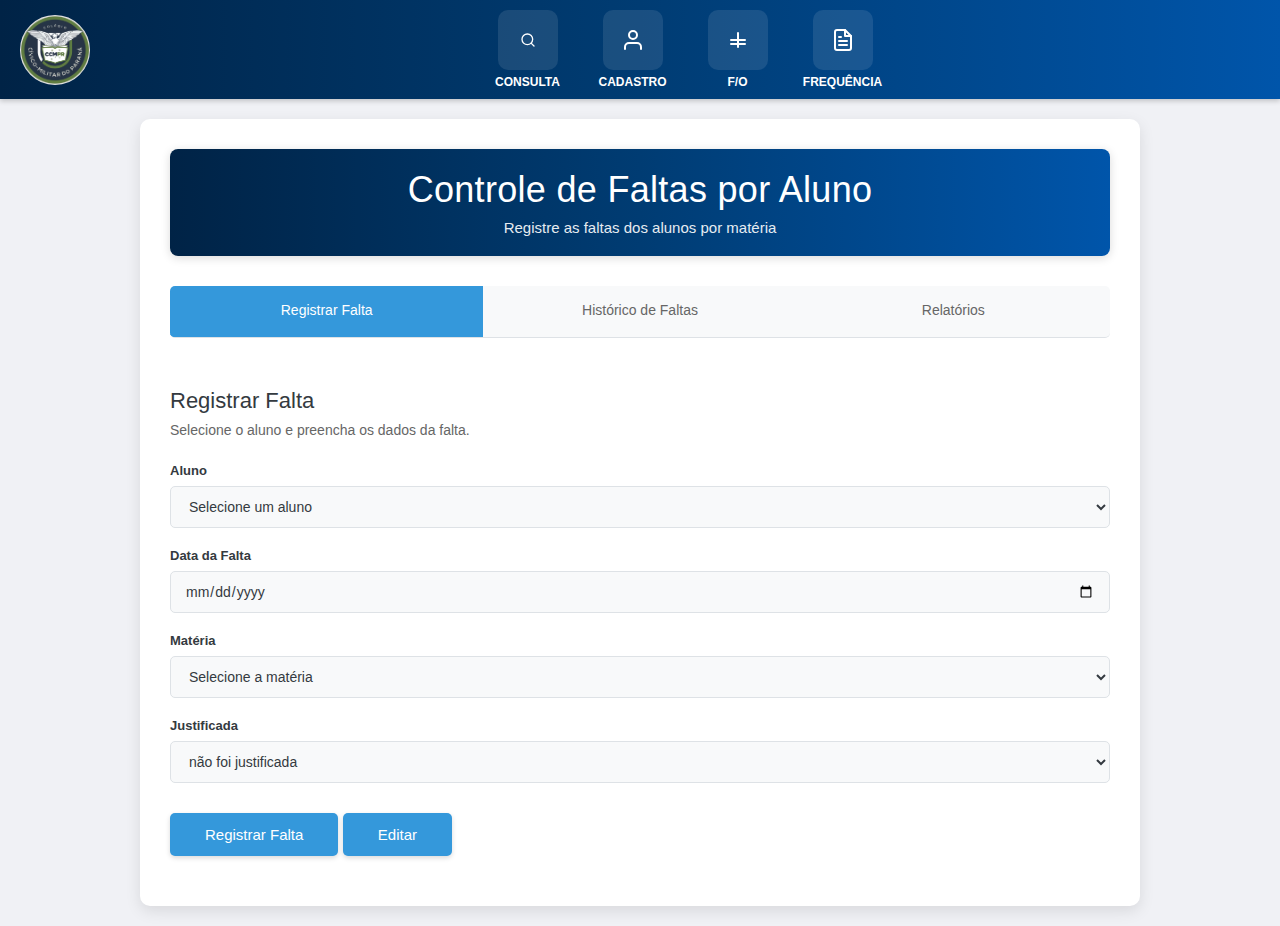
<file: public/freq.html>
<!doctype html>
<html lang="pt-BR">
    <head>
        <meta charset="UTF-8" />
        <meta name="viewport" content="width=device-width, initial-scale=1.0" />
        <title>Controle de Faltas por Aluno</title>
        <link rel="stylesheet" href="frequencia.css" />
        <link rel="stylesheet" href="geral.css" />
        <script src="frequencia.js"></script>
    </head>
    <body>
        <!-- Cabeçalho com navegação -->
        <header class="header">
            <!-- Container do logo -->
            <div class="logo-container">
                <div class="logo">
                    <!-- Placeholder para o logo institucional -->
                    <img src="imagens/logocmcc.png" alt="Logo Institucional" />
                </div>
            </div>

            <!-- Navegação principal -->
            <nav class="nav-container" id="navContainer">
                <!-- Item de navegação: Consulta -->
                <a href="consulta.html" class="nav-item">
                    <div class="nav-icon-container">
                        <!-- Ícone de lupa SVG -->
                        <svg
                            xmlns="http://www.w3.org/2000/svg"
                            width="16"
                            height="16"
                            viewBox="0 0 24 24"
                            fill="none"
                            stroke="currentColor"
                            stroke-width="2"
                            stroke-linecap="round"
                            stroke-linejoin="round"
                        >
                            <circle cx="11" cy="11" r="8"></circle>
                            <line x1="21" y1="21" x2="16.65" y2="16.65"></line>
                        </svg>
                    </div>
                    <div class="nav-text">CONSULTA</div>
                </a>
                <!-- Item de navegação: Cadastro -->
                <a href="index.html" class="nav-item">
                    <div class="nav-icon-container">
                        <!-- Ícone de pessoa SVG -->
                        <svg
                            xmlns="http://www.w3.org/2000/svg"
                            width="24"
                            height="24"
                            viewBox="0 0 24 24"
                            fill="none"
                            stroke="currentColor"
                            stroke-width="2"
                            stroke-linecap="round"
                            stroke-linejoin="round"
                        >
                            <path
                                d="M20 21v-2a4 4 0 0 0-4-4H8a4 4 0 0 0-4 4v2"
                            ></path>
                            <circle cx="12" cy="7" r="4"></circle>
                        </svg>
                    </div>
                    <div class="nav-text">CADASTRO</div>
                </a>
                <!-- Item de navegação: F/O (Fator/Operação) -->
                <a href="teste_fo.html" class="nav-item">
                    <div class="nav-icon-container">
                        <!-- Ícones sobrepostos para criar o símbolo -/+ -->
                        <svg
                            xmlns="http://www.w3.org/2000/svg"
                            width="24"
                            height="24"
                            viewBox="0 0 24 24"
                            fill="none"
                            stroke="currentColor"
                            stroke-width="2"
                            stroke-linecap="round"
                            stroke-linejoin="round"
                        >
                            <line x1="12" y1="5" x2="12" y2="19"></line>
                            <line x1="5" y1="12" x2="19" y2="12"></line>
                        </svg>
                        <svg
                            xmlns="http://www.w3.org/2000/svg"
                            width="24"
                            height="24"
                            viewBox="0 0 24 24"
                            fill="none"
                            stroke="currentColor"
                            stroke-width="2"
                            stroke-linecap="round"
                            stroke-linejoin="round"
                            style="position: absolute; margin-top: 8px"
                        >
                            <line x1="5" y1="12" x2="19" y2="12"></line>
                        </svg>
                    </div>
                    <div class="nav-text">F/O</div>
                </a>
                <!-- Item de navegação: Frequência -->
                <a href="freq.html" class="nav-item">
                    <div class="nav-icon-container">
                        <!-- Ícone de documento SVG -->
                        <svg
                            xmlns="http://www.w3.org/2000/svg"
                            width="24"
                            height="24"
                            viewBox="0 0 24 24"
                            fill="none"
                            stroke="currentColor"
                            stroke-width="2"
                            stroke-linecap="round"
                            stroke-linejoin="round"
                        >
                            <path
                                d="M14 2H6a2 2 0 0 0-2 2v16a2 2 0 0 0 2 2h12a2 2 0 0 0 2-2V8z"
                            ></path>
                            <polyline points="14 2 14 8 20 8"></polyline>
                            <line x1="16" y1="13" x2="8" y2="13"></line>
                            <line x1="16" y1="17" x2="8" y2="17"></line>
                            <polyline points="10 9 9 9 8 9"></polyline>
                        </svg>
                    </div>
                    <div class="nav-text">FREQUÊNCIA</div>
                </a>
            </nav>

            <!-- Botão de menu para dispositivos móveis -->
            <button class="menu-toggle" id="menuToggle">
                <!-- Ícone de hambúrguer SVG -->
                <svg
                    xmlns="http://www.w3.org/2000/svg"
                    width="24"
                    height="24"
                    viewBox="0 0 24 24"
                    fill="none"
                    stroke="currentColor"
                    stroke-width="2"
                    stroke-linecap="round"
                    stroke-linejoin="round"
                >
                    <line x1="3" y1="12" x2="21" y2="12"></line>
                    <line x1="3" y1="6" x2="21" y2="6"></line>
                    <line x1="3" y1="18" x2="21" y2="18"></line>
                </svg>
            </button>
        </header>

        <main>
            <div class="container">
                <div class="page-header">
                    <h1>Controle de Faltas por Aluno</h1>
                    <p>Registre as faltas dos alunos por matéria</p>
                </div>

                <div class="tabs">
                    <button class="tab active">Registrar Falta</button>
                    <button class="tab" onclick=" listarfrequencia()">
                        Histórico de Faltas
                    </button>
                    <button class="tab">Relatórios</button>
                </div>

                <div class="content">
                    <div class="form-section">
                        <h2>Registrar Falta</h2>
                        <p class="form-description">
                            Selecione o aluno e preencha os dados da falta.
                        </p>

                        <div class="form-group">
                            <label for="aluno">Aluno</label>
                            <select id="aluno">
                                <option value="">Selecione um aluno</option>
                            </select>
                        </div>

                        <div class="form-group">
                            <label for="data">Data da Falta</label>
                            <input
                                type="date"
                                id="data"
                                placeholder="dd / mm / aaaa"
                            />
                        </div>

                        <div class="form-group">
                            <label for="materia">Matéria</label>
                            <select id="materia">
                                <option value="">Selecione a matéria</option>
                            </select>
                        </div>

                        <div class="form-group">
                            <label for="justificada">Justificada</label>
                            <select id="justificada">
                                <option value="nao">não foi justificada</option>
                                <option value="sim">consulta medica</option>
                                <option value="sim">
                                    falecimento de um familiar
                                </option>
                                <option value="sim">
                                    apresentou mal-estar fisico
                                </option>
                            </select>
                        </div>

                        <button
                            class="submit-btn"
                            onclick="cadastrarfreq(event)"
                        >
                            Registrar Falta
                        </button>
                        <button
                            class="submit-btn"
                            onclick="atualizarfrequencia()"
                        >
                            Editar
                        </button>
                    </div>
                </div>
            </div>
        </main>
    </body>
</html>
</file>
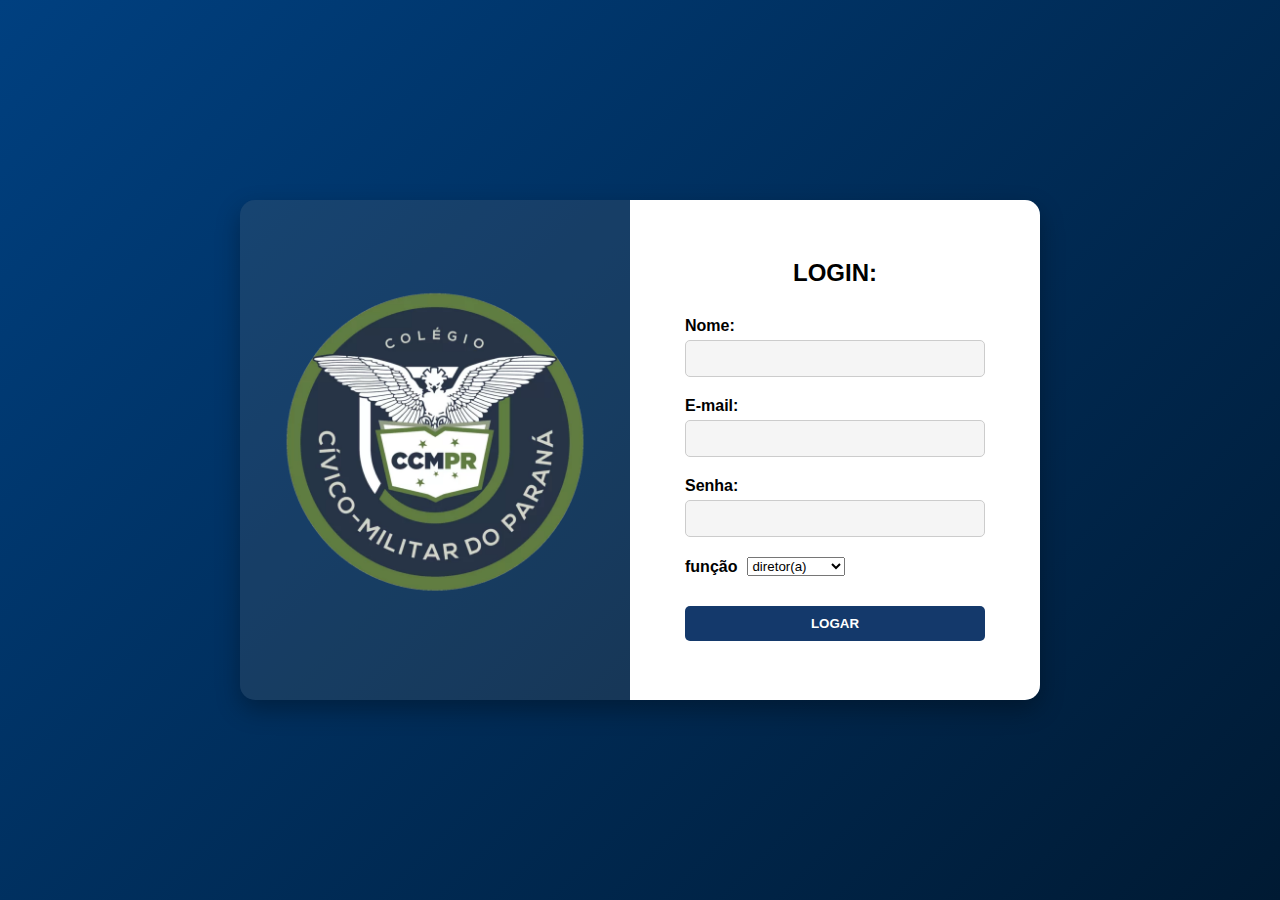
<file: public/login.html>
<!DOCTYPE html>
<html lang="pt-BR">
<head>
    <meta charset="UTF-8">
    <meta name="viewport" content="width=device-width, initial-scale=1.0">
    <title>Login - Colégio Cívico-Militar do Paraná</title>
    <link rel="stylesheet" href="login.css">
</head>
<body>
    <div class="container">
        <div class="logo-container">
            <div class="logo"><img src="imagens/logocmcc.png" alt="" class="img"></div>
        </div>
        <div class="login-container">
            <div class="login-form">
                <h1 class="login-title">LOGIN:</h1>
                <form>
                    <div class="form-group">
                        <label for="nome">Nome:</label>
                        <input type="text" id="nome" name="nome" required>
                    </div>
                    <div class="form-group">
                        <label for="email">E-mail:</label>
                        <input type="email" id="email" name="email" required>
                    </div>
                    <div class="form-group">
                        <label for="senha">Senha:</label>
                        <input type="password" id="senha" name="senha" required>
                    </div>
                    <div class="form-group">
                   <form action="/action_page.php">
                   <label for="cars">função</label><br>
                    <select id="cars" name="cars">
                  <option value="volvo">diretor(a)</option>
                   <option value="saab">pedagogo(a)</option>
                    <option value="fiat">monitor(a)</option>
      </select>
            </form>
                    </div>
                  <a href="loginpt2.html"><button type="submit" class="btn-login">LOGAR</button> </a> 
                </form>
            </div>
        </div>
    </div>
</body>
</html>
</file>
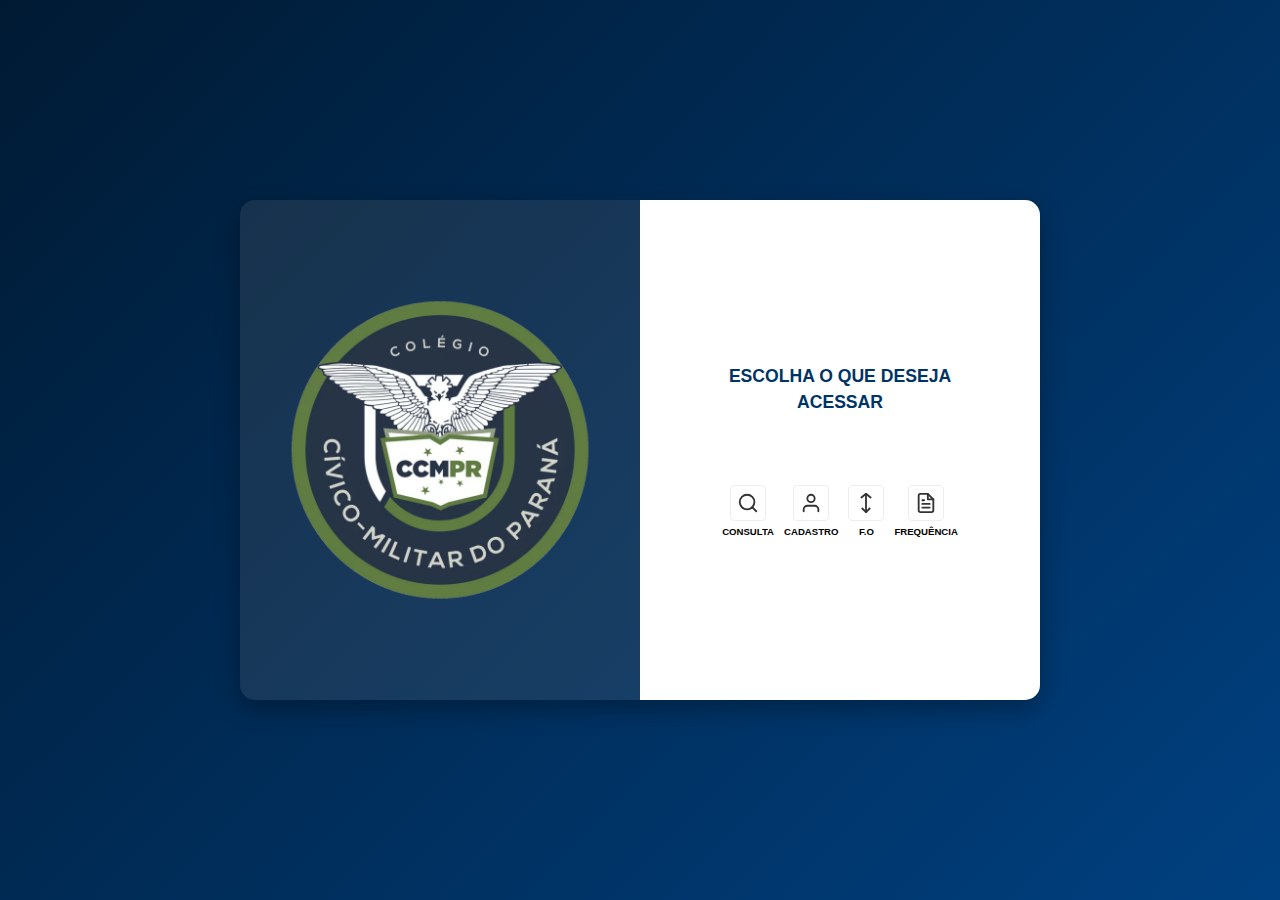
<file: public/loginpt2.html>
<!DOCTYPE html>
<html lang="pt-BR">
<head>
    <meta charset="UTF-8">
    <meta name="viewport" content="width=device-width, initial-scale=1.0">
    <title>Colégio Cívico-Militar do Paraná</title>
    <link rel="stylesheet" href="loginpt2.css">
</head>
<body>
    <div class="container">
        <div class="logo-section">
            <img src=imagens/logocmcc.png class="logo">
        </div>
        <div class="content-section">
            <h1 class="content-title">ESCOLHA O QUE DESEJA <br> ACESSAR</h1>
            <!-- botao consulta -->
            <div class="buttons-container">
                <a href="consulta.html" class="nav-button">
                    <div class="button-icon consulta-icon">
                        <svg xmlns="http://www.w3.org/2000/svg" width="22" height="22" viewBox="0 0 24 24" fill="none" stroke="currentColor" stroke-width="2" stroke-linecap="round" stroke-linejoin="round">
                            <circle cx="11" cy="11" r="8"></circle>
                            <line x1="21" y1="21" x2="16.65" y2="16.65"></line>
                        </svg>
                    </div>
                   
                    <span class="button-label">CONSULTA</span>
                </a> 
                <!-- bortao cadastro -->
                <a href="index.html" class="nav-button">
                    <div class="button-icon cadastro-icon">
                        <svg xmlns="http://www.w3.org/2000/svg" width="22" height="22" viewBox="0 0 24 24" fill="none" stroke="currentColor" stroke-width="2" stroke-linecap="round" stroke-linejoin="round">
                            <path d="M20 21v-2a4 4 0 0 0-4-4H8a4 4 0 0 0-4 4v2"></path>
                            <circle cx="12" cy="7" r="4"></circle>
                        </svg>
                    </div>
                    <span class="button-label">CADASTRO</span>
                </a>
                <a href="teste_fo.html" class="nav-button">
                    <div class="button-icon fo-icon">
                        <svg xmlns="http://www.w3.org/2000/svg" width="22" height="22" viewBox="0 0 24 24" fill="none" stroke="currentColor" stroke-width="2" stroke-linecap="round" stroke-linejoin="round">
                            <polyline points="8 18 12 22 16 18"></polyline>
                            <line x1="12" y1="2" x2="12" y2="22"></line>
                            <path d="M17 6l-5-4-5 4"></path>
                        </svg>
                    </div>
                    <span class="button-label">F.O</span>
                </a>
                <a href="freq.html" class="nav-button">
                    <div class="button-icon frequencia-icon">
                        <svg xmlns="http://www.w3.org/2000/svg" width="22" height="22" viewBox="0 0 24 24" fill="none" stroke="currentColor" stroke-width="2" stroke-linecap="round" stroke-linejoin="round">
                            <path d="M14 2H6a2 2 0 0 0-2 2v16a2 2 0 0 0 2 2h12a2 2 0 0 0 2-2V8z"></path>
                            <polyline points="14 2 14 8 20 8"></polyline>
                            <line x1="16" y1="13" x2="8" y2="13"></line>
                            <line x1="16" y1="17" x2="8" y2="17"></line>
                            <polyline points="10 9 9 9 8 9"></polyline>
                        </svg>
                    </div>
                    <span class="button-label">FREQUÊNCIA</span>
                </a>
            </div>
        </div>
    </div>
</body>
</html>
</file>
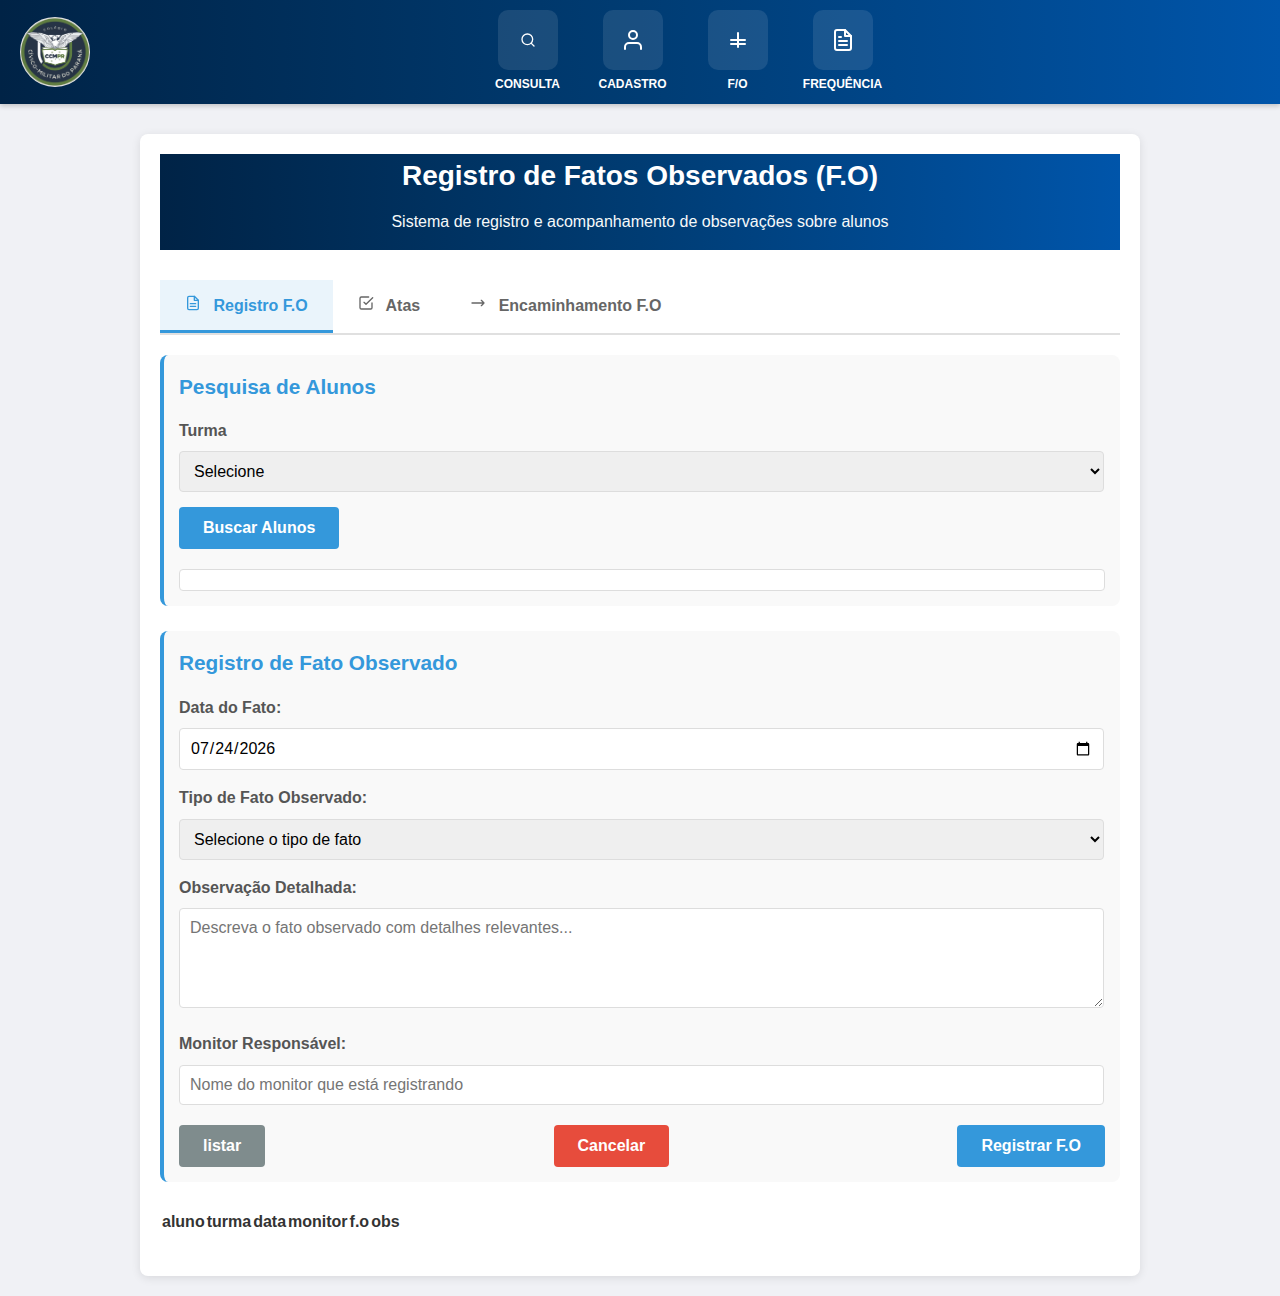
<file: public/teste_fo.html>
<!DOCTYPE html>
<html lang="pt-br">

<head>
    <meta charset="UTF-8">
    <meta name="viewport" content="width=device-width, initial-scale=1.0">
    <title>Registro de Fatos Observados (F.O)</title>
    <link rel="stylesheet" href="geral.css">
    <link rel="stylesheet" href="Fo.css">
    <script src="fo.js"></script>      
    <script src="ata.js"></script>
    <srcipr src="encaminhamento.js"></srcipr>
    

</head>
<body>
    <!-- Cabeçalho com navegação -->
    <header class="header">
        <!-- Container do logo -->
        <div class="logo-container">
            <div class="logo">
                <!-- Placeholder para o logo institucional -->
                <img src="imagens/logocmcc.png" alt="Logo Institucional">
            </div>
        </div>


        <!-- Navegação principal -->
        <nav class="nav-container" id="navContainer">
            <!-- Item de navegação: Consulta -->
            <a href="consulta.html" class="nav-item">
                <div class="nav-icon-container">
                    <!-- Ícone de lupa SVG -->
                    <svg xmlns="http://www.w3.org/2000/svg" width="16" height="16" viewBox="0 0 24 24" fill="none"
                        stroke="currentColor" stroke-width="2" stroke-linecap="round" stroke-linejoin="round">
                        <circle cx="11" cy="11" r="8"></circle>
                        <line x1="21" y1="21" x2="16.65" y2="16.65"></line>
                    </svg>
                </div>
                <div class="nav-text">CONSULTA</div>
            </a>
            <!-- Item de navegação: Cadastro -->
            <a href="index.html" class="nav-item">
                <div class="nav-icon-container">
                    <!-- Ícone de pessoa SVG -->
                    <svg xmlns="http://www.w3.org/2000/svg" width="24" height="24" viewBox="0 0 24 24" fill="none"
                        stroke="currentColor" stroke-width="2" stroke-linecap="round" stroke-linejoin="round">
                        <path d="M20 21v-2a4 4 0 0 0-4-4H8a4 4 0 0 0-4 4v2"></path>
                        <circle cx="12" cy="7" r="4"></circle>
                    </svg>
                </div>
                <div class="nav-text">CADASTRO</div>
            </a>
            <!-- Item de navegação: F/O (Fator/Operação) -->
            <a href="teste_fo.html" class="nav-item">
                <div class="nav-icon-container">
                    <!-- Ícones sobrepostos para criar o símbolo -/+ -->
                    <svg xmlns="http://www.w3.org/2000/svg" width="24" height="24" viewBox="0 0 24 24" fill="none"
                        stroke="currentColor" stroke-width="2" stroke-linecap="round" stroke-linejoin="round">
                        <line x1="12" y1="5" x2="12" y2="19"></line>
                        <line x1="5" y1="12" x2="19" y2="12"></line>
                    </svg>
                    <svg xmlns="http://www.w3.org/2000/svg" width="24" height="24" viewBox="0 0 24 24" fill="none"
                        stroke="currentColor" stroke-width="2" stroke-linecap="round" stroke-linejoin="round"
                        style="position: absolute; margin-top: 8px;">
                        <line x1="5" y1="12" x2="19" y2="12"></line>
                    </svg>
                </div>
                <div class="nav-text">F/O</div>
            </a>
            <!-- Item de navegação: Frequência -->
            <a href="freq.html" class="nav-item">
                <div class="nav-icon-container">
                    <!-- Ícone de documento SVG -->
                    <svg xmlns="http://www.w3.org/2000/svg" width="24" height="24" viewBox="0 0 24 24" fill="none"
                        stroke="currentColor" stroke-width="2" stroke-linecap="round" stroke-linejoin="round">
                        <path d="M14 2H6a2 2 0 0 0-2 2v16a2 2 0 0 0 2 2h12a2 2 0 0 0 2-2V8z"></path>
                        <polyline points="14 2 14 8 20 8"></polyline>
                        <line x1="16" y1="13" x2="8" y2="13"></line>
                        <line x1="16" y1="17" x2="8" y2="17"></line>
                        <polyline points="10 9 9 9 8 9"></polyline>
                    </svg>
                </div>
                <div class="nav-text">FREQUÊNCIA</div>
            </a>
        </nav>

        <!-- Botão de menu para dispositivos móveis -->
        <button class="menu-toggle" id="menuToggle">
            <!-- Ícone de hambúrguer SVG -->
            <svg xmlns="http://www.w3.org/2000/svg" width="24" height="24" viewBox="0 0 24 24" fill="none"
                stroke="currentColor" stroke-width="2" stroke-linecap="round" stroke-linejoin="round">
                <line x1="3" y1="12" x2="21" y2="12"></line>
                <line x1="3" y1="6" x2="21" y2="6"></line>
                <line x1="3" y1="18" x2="21" y2="18"></line>
            </svg>
        </button>
    </header>
    <main>
        <!-- Container principal da aplicação -->
        <div class="container">
            <!-- Cabeçalho da página -->
            <header class="hae">
                <h1>Registro de Fatos Observados (F.O)</h1>
                <p>Sistema de registro e acompanhamento de observações sobre alunos</p>
            </header>
    
            <!-- Sistema de Abas -->
            <div class="tabs-container">
                <div class="tabs-nav">
                    <button class="tab-button active" onclick="showTab('registro')">
                        <svg xmlns="http://www.w3.org/2000/svg" width="16" height="16" viewBox="0 0 24 24" fill="none" stroke="currentColor" stroke-width="2" stroke-linecap="round" stroke-linejoin="round" style="margin-right: 8px;">
                            <path d="M14 2H6a2 2 0 0 0-2 2v16a2 2 0 0 0 2 2h12a2 2 0 0 0 2-2V8z"></path>
                            <polyline points="14 2 14 8 20 8"></polyline>
                            <line x1="16" y1="13" x2="8" y2="13"></line>
                            <line x1="16" y1="17" x2="8" y2="17"></line>
                        </svg>
                        Registro F.O
                    </button>
                    <button class="tab-button" onclick="showTab('atas')">
                        <svg xmlns="http://www.w3.org/2000/svg" width="16" height="16" viewBox="0 0 24 24" fill="none" stroke="currentColor" stroke-width="2" stroke-linecap="round" stroke-linejoin="round" style="margin-right: 8px;">
                            <path d="M9 11l3 3L22 4"></path>
                            <path d="M21 12v7a2 2 0 0 1-2 2H5a2 2 0 0 1-2-2V5a2 2 0 0 1 2-2h11"></path>
                        </svg>
                        Atas
                    </button>
                    <button class="tab-button" onclick="showTab('encaminhamento')">
                        <svg xmlns="http://www.w3.org/2000/svg" width="16" height="16" viewBox="0 0 24 24" fill="none" stroke="currentColor" stroke-width="2" stroke-linecap="round" stroke-linejoin="round" style="margin-right: 8px;">
                            <path d="M17 8l4 4m0 0l-4 4m4-4H3"></path>
                        </svg>
                        Encaminhamento F.O
                    </button>
                </div>
    
                <!-- Conteúdo da Aba: Registro F.O -->
                <div id="registro" class="tab-content active">
                    <!-- Seção de pesquisa de alunos por turma -->
                    <section class="form-section">
                        <h2>Pesquisa de Alunos</h2>
    
                        <!-- Formulário de pesquisa -->
                        <form id="searchForm">
                            <div class="form-row">
                                <div class="form-group">
                                    <label class="required" for="aluno-turma">Turma</label>
                                    <select id="aluno-turma" name="turma" required>
                                        <option value="">Selecione</option>
                                        <option value="9º Ano A">9º Ano A</option>
                                        <option value="9º Ano B">9º Ano B</option>
                                        <option value="9º Ano C">9º Ano C</option>
                                        <option value="9º Ano D">9º Ano D</option>
                                        <option value="1º Ano A">1º Ano A</option>
                                        <option value="1º Ano B">1º Ano B</option>
                                        <option value="1º Ano C">1º Ano C</option>
                                        <option value="1º Ano D">1º Ano D</option>
                                        <option value="2º Ano A">2º Ano A</option>
                                        <option value="2º Ano B">2º Ano B</option>
                                        <option value="2º Ano C">2º Ano C</option>
                                        <option value="2º Ano D">2º Ano D</option>
                                        <option value="3º Ano A">3º Ano A</option>
                                        <option value="3º Ano B">3º Ano B</option>
                                        <option value="3º Ano C">3º Ano C</option>
                                        <option value="3º Ano D">3º Ano D</option>
                                    </select>
                                </div>
    
                                <button type="submit" class="btn btn-primary">Buscar Alunos</button>
                            </div>
                        </form>
    
                        <!-- Resultados da pesquisa -->
                        <div class="search-results">
                            
                        </div>
                    </section>
    
                    <!-- Seção de registro do fato observado -->
                    <section class="form-section">
                        <h2>Registro de Fato Observado</h2>
    
                        <form id="registroForm">
                            
                            <div class="form-group">
                                <label for="data">Data do Fato:</label>
                                <input type="date" id="data" name="data" required>
                            </div>
    
                            <div class="form-group">
                                <label for="tipoFato">Tipo de Fato Observado:</label>
                                <select id="tipoFato" name="tipoFato" required>
                                    <option value="">Selecione o tipo de fato</option>
                                    <option value="comportamento-positivo">Comportamento Positivo</option>
                                    <option value="comportamento-negativo">Comportamento Negativo</option>
                                    <option value="desempenho-academico">Desempenho Acadêmico</option>
                                    <option value="participacao-aula">Participação em Aula</option>
                                    <option value="atividade-extracurricular">Atividade Extracurricular</option>
                                    <option value="relacionamento-colegas">Relacionamento com Colegas</option>
                                    <option value="outro">Outro</option>
                                </select>
                            </div>
    
                            <div class="form-group">
                                <label for="observacao">Observação Detalhada:</label>
                                <textarea id="observacao" name="observacao"
                                    placeholder="Descreva o fato observado com detalhes relevantes..." required></textarea>
                            </div>
    
                            <div class="form-group">
                                <label for="monitor">Monitor Responsável:</label>
                                <input type="text" id="monitor" name="monitor" placeholder="Nome do monitor que está registrando" required>
                            </div>
    
                            <div class="buttons-container">
                                <button type="button" class="btn btn-secondary"onclick= "listarfo()">listar</button>
                                <button type="reset" class="btn btn-danger">Cancelar</button>
                                <button type="submit" class="btn btn-primary" onclick="cadastrarfo(event)">Registrar F.O</button>
                            </div>
                        </form>
                    </section>
                </div> 
                 <div>
    <table>
        <thead>
            <tr>
                <th>aluno</th>
                <th>turma</th>
                <th>data</th>
                <th>monitor</th>
                <th>f.o</th>
                 <th>obs</th>
            </tr>
        </thead>
        <tbody id="tabela-fo">
            <!-- Linhas serão preenchidas pelo JavaScript -->
        </tbody>
    </table>
   </div>
    
                <!-- Conteúdo da Aba: Atas -->
                <div id="atas" class="tab-content">
                    <div class="ata-info">
                        <h3>Gestão de Atas de Reuniões</h3>
                        <p>Registre e acompanhe as atas de reuniões relacionadas aos casos dos alunos.</p>
                    </div>
    
                    <!-- Formulário para nova ata -->
                    <section class="form-section">
                        <h2>Nova Ata de Reunião</h2>
                        
                        <form id="ataForm">
                            <div class="form-group">
                                <label for="ataAluno">Aluno:</label>
                                <select id="ataAluno" name="ataAluno" required>
                                    <option value="">Selecione o aluno</option>
                                    <option value="ana-silva">Ana Silva - 20231001</option>
                                    <option value="bruno-santos">Bruno Santos - 20231002</option>
                                    <option value="carolina-oliveira">Carolina Oliveira - 20231003</option>
                                </select>
                            </div>
    
                            <div class="form-group">
                                <label for="ataData">Data da Reunião:</label>
                                <input type="date" id="ataData" name="ataData" required>
                            </div>
    
                            <div class="form-group">
                                <label for="ataAssunto">Assunto da Reunião:</label>
                                <input type="text" id="ataAssunto" name="ataAssunto" placeholder="Tema principal da reunião" required>
                            </div>
    
                            <div class="form-group">
                                <label for="ataMonitor">Monitor:</label>
                                <textarea id="ataMonitor" name="ataMonitor" 
                                    placeholder="Liste os participantes da reunião..." required></textarea>
                            </div>
    
                            <div class="form-group">
                                <label for="ataProfessor">Prof/Funcionário:</label>
                                <textarea id="ataProfessor" name="ataProfessor" 
                                    placeholder="Liste os participantes da reunião..." required></textarea>
                            </div>
    
                            <div class="form-group">
                                <label for="ataConteudo">Conteúdo da Ata:</label>
                                <textarea id="ataConteudo" name="ataConteudo" 
                                    placeholder="Registre os pontos discutidos, decisões tomadas e encaminhamentos..." 
                                    style="min-height: 150px;" required></textarea>
                            </div>
    
                            <div class="form-group">
                                <label for="ataEncaminhamentos">Encaminhamentos:</label>
                                <textarea id="ataEncaminhamentos" name="ataEncaminhamentos" 
                                    placeholder="Liste as ações definidas, responsáveis e prazos..." required></textarea>
                            </div>
    
                            <div class="buttons-container">
                                <button type="button" class="btn btn-secondary">Voltar</button>
                                <button type="reset" class="btn btn-danger">Limpar</button>
                                <button type="submit" class="btn btn-success" onclick="cadastrarata(event)">Salvar Ata</button>
                            </div>
                        </form>
                    </section>
    
                    <!-- Lista de atas existentes -->
                    <section class="form-section">
                        <div class="student-info" id="studentInfo">
                            <button type="button" onclick="listarata()" class="alinhaBtns">Listar</button>
                            <table>
                                <thead>
                                    <tr>
                                        <th>Nome</th>
                                        <th>CGM</th>
                                        <th>professor</th>
                                        <th>Encaminhamento</th>
                                        <th>assunto</th>
                                        <th>data</th>
                                        <th>conteudo</th>
                                    </tr>
                                </thead>
                                <tbody id="tabela-ata">
                                    <!-- listagem -->
                                </tbody>
                            </table>
                        </div>
                    </section>
                </div> <!-- FECHA a aba Atas -->
    
                <!-- Conteúdo da Aba: Encaminhamento -->
                <div id="encaminhamento" class="tab-content">
                    <div class="encaminhar-info">
                        <h3>Encaminhamento de Fatos Observados</h3>
                        <p>Selecione os F.O registrados que necessitam de encaminhamento para outros setores ou profissionais.</p>
                    </div>
    
                    <!-- Filtros para seleção de F.O -->
                    <section class="form-section">
                        <h2>Selecionar Aluno</h2>
                        
                        <form id="filtrosEncaminhamento">
                            <div class="form-group">
                                <label for="filtroTurma">Selecionar Aluno</label>
                                <select id="aluno" name="filtroTurma">
                                    <option value="">Todas as turmas</option>
                                    <option value="1B">1º Ano B</option>
                                    <option value="2A">2º Ano A</option>
                                    <option value="2B">2º Ano B</option>
                                    <option value="3A">3º Ano A</option>
                                    <option value="3B">3º Ano B</option>
                                </select>
                            </div>
                    <!-- Lista de F.O disponíveis para encaminhamento -->
                    <!-- <section class="form-section">
                        <h2>F.O Disponíveis para Encaminhamento 
                            <span class="selected-fo-count" id="selectedCount">0 selecionados</span>
                        </h2>
                        
                        <div class="fo-selection-area">
                            <div class="fo-item priority-high" onclick="toggleFOSelection(this)">
                                <div class="fo-info">
                                    <div class="fo-aluno">Ana Silva - 1º Ano A</div>
                                    <div class="fo-data">15/03/2024</div>
                                </div>
                                <div class="fo-tipo tipo-negativo">Comportamento Negativo</div>
                                <div class="fo-observacao">Comportamento agressivo durante o intervalo. Necessita acompanhamento psicológico urgente...</div>
                            </div>
    
                            <div class="fo-item priority-medium" onclick="toggleFOSelection(this)">
                                <div class="fo-info">
                                    <div class="fo-aluno">Bruno Santos - 2º Ano B</div>
                                    <div class="fo-data">12/03/2024</div>
                                </div>
                                <div class="fo-tipo tipo-academico">Desempenho Acadêmico</div>
                                <div class="fo-observacao">Queda significativa nas notas de matemática. Requer reunião com responsáveis...</div>
                            </div>
    
                            <div class="fo-item priority-low" onclick="toggleFOSelection(this)">
                                <div class="fo-info">
                                    <div class="fo-aluno">Carolina Oliveira - 1º Ano A</div>
                                    <div class="fo-data">10/03/2024</div>
                                </div>
                                <div class="fo-tipo tipo-positivo">Comportamento Positivo</div>
                                <div class="fo-observacao">Excelente participação em projeto de ciências. Merece reconhecimento...</div>
                            </div>
    
                            <div class="fo-item priority-medium" onclick="toggleFOSelection(this)">
                                <div class="fo-info">
                                    <div class="fo-aluno">Diego Ferreira - 3º Ano A</div>
                                    <div class="fo-data">08/03/2024</div>
                                </div>
                                <div class="fo-tipo tipo-relacionamento">Relacionamento com Colegas</div>
                                <div class="fo-observacao">Dificuldades de integração social. Recomenda-se acompanhamento psicológico...</div>
                            </div>
    
                            <div class="fo-item priority-high" onclick="toggleFOSelection(this)">
                                <div class="fo-info">
                                    <div class="fo-aluno">Eduarda Lima - 2º Ano A</div>
                                    <div class="fo-data">05/03/2024</div>
                                </div>
                                <div class="fo-tipo tipo-participacao">Participação em Aula</div>
                                <div class="fo-observacao">Não participa das atividades e demonstra sinais de desinteresse constante...</div>
                            </div>
                        </div>
                    </section> -->
    
                    <!-- Formulário de encaminhamento -->
                    <section class="form-section">
                        <h2>Dados do Encaminhamento</h2>
                        
                        <form id="encaminhamentoForm">
                            <!-- <div class="fo-summary">
                                <h4>Resumo dos F.O Selecionados:</h4>
                                <div id="foSummary">
                                    <p>Nenhum F.O selecionado ainda. Clique nos itens acima para selecioná-los.</p>
                                </div>
                            </div> -->
                            
                            <div class="form-group">
                                <label for="ataData">Data de registro:</label>
                                <input type="date" id="encData" name="ataData" required>
                            </div>
    
                            <div class="form-group">
                                <label for="destino">Destino do Encaminhamento:</label>
                                <select id="destino" name="destino" required>
                                    <option value="">Selecione o destino</option>
                                    <option value="coordenacao">Coordenação Pedagógica</option>
                                    <option value="direcao">Direção</option>
                                    <option value="psicologia">Psicologia Escolar</option>
                                    <option value="responsaveis">Responsáveis/Família</option>
                                    <option value="conselho-tutelar">Conselho Tutelar</option>
                                    <option value="outros-profissionais">Outros Profissionais</option>
                                </select>
                            </div>
    
                            <div class="form-group">
                                <label for="destinatario">Destinatário Específico:</label>
                                <input type="text" id="destinatario" name="destinatario" 
                                    placeholder="Nome do profissional ou setor específico">
                            </div>
    
                            <!-- <div class="form-group">
                                <label for="prioridade">Prioridade:</label>
                                <select id="prioridade" name="prioridade" required>
                                    <option value="direcao">Direção</option>
                                    <option value="psicologia">Psicologia Escolar</option>
                                </select>
                            </div> -->

                            <div class="form-group">
                                <label for="ataAssunto">obs:</label>
                                <input type="text" id="obs" name="ataAssunto"  required>
                            </div>
    
                                <div class="buttons-container">
                                    <button type="button" class="btn btn-secondary">Voltar</button>
                                    <button type="reset" class="btn btn-danger">Limpar</button>
                                    <button type="submit" class="btn btn-success" onclick="cadastrarencaminhamento(event)">Registrar Encaminhamento</button>
                                </div>
                                   

    <!-- Rodapé -->
    <!-- <footer class="footer"></footer> -->

    <script>
        // Sistema de Abas
        function showTab(tabId) {
            // Esconder todos os conteúdos das abas
            const tabContents = document.querySelectorAll('.tab-content');
            tabContents.forEach(content => {
                content.classList.remove('active');
            });

            // Desativar todos os botões das abas
            const tabButtons = document.querySelectorAll('.tab-button');
            tabButtons.forEach(button => {
                button.classList.remove('active');
            });

            // Mostrar o conteúdo da aba selecionada
            document.getElementById(tabId).classList.add('active');

            // Ativar o botão da aba selecionada
            event.target.classList.add('active');
        }

        // Função para alternar seleção de F.O
        function toggleFOSelection(element) {
            element.classList.toggle('selected');
            updateSelectedCount();
            updateFOSummary();
        }

        // Atualizar contador de F.O selecionados
        function updateSelectedCount() {
            const selectedFOs = document.querySelectorAll('.fo-item.selected');
            const count = selectedFOs.length;
            document.getElementById('selectedCount').textContent = count + ' selecionados';
        }

        // Limpar seleções
        function limparSelecoes() {
            const selectedFOs = document.querySelectorAll('.fo-item.selected');
            selectedFOs.forEach(fo => {
                fo.classList.remove('selected');
            });
            updateSelectedCount();
            updateFOSummary();
        }

        // Configurar data atual como padrão
        document.addEventListener('DOMContentLoaded', function() {
            const today = new Date().toISOString().split('T')[0];
            const dataInput = document.getElementById('data');
            if (dataInput) {
                dataInput.value = today;
            }
            
            const ataDataInput = document.getElementById('ataData');
            if (ataDataInput) {
                ataDataInput.value = today;
            }
        });
    
    </script>
</body>
</html>
</file>
<file: public/cadastro.css>
* {
     margin: 0;
     padding: 0;
     box-sizing: border-box;
     font-family: Arial, sans-serif;
 }

 /* Estilo do corpo da página */
 body {
     background-color: #f0f1f5;
     /* Fundo cinza claro */
 }

 /* Cabeçalho com gradiente azul */
 .header {
     background: linear-gradient(to right, #002346, #003c73, #0055aa);
     /* Gradiente da esquerda para direita */
     color: white;
     display: flex;
     /* Layout flexível para alinhar itens */
     justify-content: space-between;
     /* Espaço entre os elementos */
     align-items: center;
     /* Alinhamento vertical */
     padding: 10px 20px;
     position: relative;
     /* Para posicionamento absoluto do menu mobile */
     box-shadow: 0 2px 5px rgba(0, 0, 0, 0.2);
     /* Sombra suave */
 }

 /* Container do logo */
 .logo-container {
     display: flex;
     align-items: center;
 }

 /* Estilização do logo circular */
 .logo {
     width: 70px;
     height: 70px;
     border-radius: 50%;
     /* Forma circular */
     background-color: white;
     display: flex;
     justify-content: center;
     align-items: center;

     border: 2px solid #e0e0e0;
     /* Borda cinza claro */
 }

 .logo img {
     width: 170px;
     height: 80px;
 }

 /* Container da navegação */
 .nav-container {
     display: flex;
     flex-grow: 1;
     /* Ocupa o espaço disponível */
     justify-content: center;
     /* Centraliza os itens */
     gap: 15px;
     /* Espaço entre os itens */
     margin-left: 20px;
 }

 /* Estilo dos itens de navegação */
 .nav-item {
     display: flex;
     flex-direction: column;
     /* Ícone acima do texto */
     align-items: center;
     justify-content: center;
     color: white;
     text-decoration: none;
     text-align: center;
     min-width: 90px;
 }

 /* Caixas dos ícones de navegação */
 .nav-icon-container {
     background-color: rgba(255, 255, 255, 0.1);
     /* Fundo branco transparente */
     border-radius: 10px;
     /* Cantos arredondados */
     width: 60px;
     height: 60px;
     display: flex;
     justify-content: center;
     align-items: center;
     margin-bottom: 5px;
 }

 /* Texto dos itens de navegação */
 .nav-text {
     font-size: 12px;
     font-weight: bold;
 }

 /* Botão do menu mobile (hamburger) - escondido por padrão */
 .menu-toggle {
     display: none;
     /* Inicialmente oculto, aparece apenas em telas pequenas */
     background: none;
     border: none;
     color: white;
     font-size: 24px;
     cursor: pointer;
 }

 /* Área de conteúdo principal */
 .content {
     min-height: calc(100vh - 150px);
     /* Altura mínima para ocupar o espaço disponível */
     padding: 20px;
     display: flex;
     flex-direction: column;
     align-items: center;
     justify-content: flex-start;
     padding-top: 80px;
     /* Espaço superior */
 }


 /* Media query para tablets */
 @media (max-width: 768px) {
     .header {
         padding: 10px;
         /* Reduz o padding */
     }

     .nav-container {
         gap: 10px;
         /* Reduz o espaço entre itens */
     }

     /* Reduz o tamanho dos ícones */
     .nav-icon-container {
         width: 50px;
         height: 50px;
     }

     /* Reduz o tamanho da fonte */
     .nav-text {
         font-size: 10px;
     }

     /* Ajusta o padding da barra de pesquisa */
     .search-box {
         padding: 10px 40px 10px 40px;
     }
 }

 /* Media query para dispositivos móveis */
 @media (max-width: 576px) {

     /* Reduz o tamanho do logo */
     .logo {
         width: 50px;
         height: 50px;
     }

     /* Transforma o menu em coluna vertical */
     .nav-container {
         display: none;
         /* Esconde inicialmente */
         width: 100%;
         flex-direction: column;
         position: absolute;
         top: 80px;
         left: 0;
         background: linear-gradient(to right, #002346, #003c73);
         z-index: 100;
         /* Acima de outros elementos */
         padding: 10px;
     }

     /* Classe para mostrar o menu quando ativado */
     .nav-container.active {
         display: flex;
     }

     /* Mostra o botão de menu */
     .menu-toggle {
         display: block;
     }

     /* Ajusta layout dos itens de navegação para horizontal em móveis */
     .nav-item {
         width: 100%;
         flex-direction: row;
         justify-content: flex-start;
         padding: 12px;
         gap: 15px;
     }

     /* Ajusta os containers dos ícones */
     .nav-icon-container {
         margin-bottom: 0;
         width: 40px;
         height: 40px;
     }

     /* Reduz o espaço no topo do conteúdo */
     .content {
         padding-top: 40px;
     }
 }

 /* Container principal */
 .container {
     max-width: 1000px;
     margin: 20px auto;
     padding: 30px;
     background-color: #fff;
     border-radius: 10px;
     box-shadow: 0 5px 15px rgba(0, 0, 0, 0.1);
 }

 /* Cabeçalho da página */
 .hea {
     text-align: center;
     margin-bottom: 30px;
     padding-bottom: 20px;
     border-bottom: 2px solid #e1e4e8;
     background: linear-gradient(to right, #002346, #003c73, #0055aa);
     padding: 25px;

 }

 .hea h1 {
     color: #ffffff;
     font-size: 28px;
     margin-bottom: 10px;
 }

 .hea p {
     color: #f6f9fa;
     font-size: 16px;
 }

 /* Estilo das seções */
 .section {
     margin-bottom: 30px;
     padding: 20px;
     background-color: #f8f9fa;
     border-radius: 8px;
     border-left: 4px solid #3498db;
 }

 .section h2 {
     color: #2c3e50;
     margin-bottom: 20px;
     font-size: 20px;
     display: flex;
     align-items: center;
 }

 .section h2::before {
     content: '';
     display: inline-block;
     width: 24px;
     height: 24px;
     background-color: #3498db;
     margin-right: 10px;
     border-radius: 50%;
 }

 /* Grade para os campos do formulário */
 .form-grid {
     display: grid;
     grid-template-columns: repeat(auto-fit, minmax(300px, 1fr));
     gap: 20px;
 }

 /* Grupos de formulário */
 .form-group {
     margin-bottom: 15px;
 }

 .form-group label {
     display: block;
     margin-bottom: 8px;
     font-weight: 600;
     color: #34495e;
 }

 .form-group input,
 .form-group select {
     width: 100%;
     padding: 12px;
     border: 1px solid #ddd;
     border-radius: 6px;
     font-size: 16px;
     transition: border-color 0.3s, box-shadow 0.3s;
 }

 .form-group input:focus,
 .form-group select:focus {
     border-color: #3498db;
     box-shadow: 0 0 0 3px rgba(52, 152, 219, 0.2);
     outline: none;
 }

 /* Estilos específicos para os responsáveis */
 .responsavel-container {
     margin-top: 20px;
     border-top: 1px dashed #ccc;
     padding-top: 20px;
 }

 /* Botão para adicionar responsável - agora é um label estilizado como botão */
 .btn-add-responsavel {
     display: inline-flex;
     align-items: center;
     background-color: #27ae60;
     color: white;
     border: none;
     padding: 10px 15px;
     font-size: 16px;
     border-radius: 6px;
     cursor: pointer;
     margin-top: 15px;
     margin-bottom: 20px;
     transition: background-color 0.3s;
 }

 .btn-add-responsavel:hover {
     background-color: #2ecc71;
 }

 .btn-add-responsavel::before {
     content: '+';
     font-size: 20px;
     margin-right: 8px;
 }

 /* Mostrar segundo botão de adicionar quando o primeiro responsável for adicionado */
 #add-responsavel-control:checked~label[for="add-responsavel-control-2"] {
     display: inline-flex !important;
 }

 /* Esconder o primeiro botão quando clicado */
 #add-responsavel-control:checked~label[for="add-responsavel-control"] {
     display: none;
 }

 /* Esconder o segundo botão quando clicado */
 #add-responsavel-control-2:checked~label[for="add-responsavel-control-2"] {
     display: none !important;
 }

 /* Grupo de botões */
 .btn-group {
     display: flex;
     justify-content: space-between;
     margin-top: 30px;
     flex-wrap: wrap;
     gap: 15px;
 }

 /* Estilos dos botões */
 .btn {
     padding: 12px 25px;
     font-size: 16px;
     border: none;
     border-radius: 6px;
     cursor: pointer;
     font-weight: 600;
     transition: all 0.3s ease;
 }

 .btn-voltar {
     background-color: #95a5a6;
     color: white;
 }

 .btn-voltar:hover {
     background-color: #7f8c8d;
 }

 .btn-cancelar {
     background-color: #e74c3c;
     color: white;
 }

 .btn-cancelar:hover {
     background-color: #c0392b;
 }

 .btn-cadastrar {
     background-color: #3498db;
     color: white;
     padding: 12px 35px;
 }

 .btn-cadastrar:hover {
     background-color: #2980b9;
 }

 /* Responsividade para dispositivos móveis */
 @media (max-width: 768px) {
     .container {
         padding: 15px;
         margin: 10px;
     }

     .form-grid {
         grid-template-columns: 1fr;
     }

     .btn-group {
         flex-direction: column;
     }

     .btn {
         width: 100%;
         margin-bottom: 10px;
     }
 }

 /* Animações para tornar a página mais dinâmica */
 @keyframes fadeIn {
     from {
         opacity: 0;
         transform: translateY(10px);
     }

     to {
         opacity: 1;
         transform: translateY(0);
     }
 }

 .section {
     animation: fadeIn 0.5s ease-out forwards;
 }

 .section:nth-child(2) {
     animation-delay: 0.2s;
 }

 .section:nth-child(3) {
     animation-delay: 0.4s;
 }

 /* Efeito hover nos campos */
 .form-group input:hover,
 .form-group select:hover {
     border-color: #bdc3c7;
 }

 /* Indicador de campo obrigatório */
 .required::after {
     content: "*";
     color: #e74c3c;
     margin-left: 4px;
 }

 /* Estilo para os checkbox que controlarão a visibilidade */
 .responsavel-control {
     display: none;
 }

 /* Estilo para os responsáveis adicionais (inicialmente ocultos) */
 .responsavel-adicional {
     display: none;
     margin-top: 20px;
     padding-top: 20px;
     border-top: 1px dashed #ccc;
 }

 /* Quando o checkbox principal estiver marcado, mostra os responsáveis correspondentes */
 #add-responsavel-control:checked~#responsavel-2 {
     display: block;
 }

 #add-responsavel-control:checked~#add-responsavel-control-2:checked~#responsavel-3 {
     display: block;
 }

 /* O botão adicionar só fica visível com base nas condições */
 .btn-add-responsavel {
     display: inline-flex;
 }

 /* Esconde o botão adicionar quando o limite for atingido */
 #add-responsavel-control:checked~#add-responsavel-control-2:checked~.btn-add-responsavel {
     display: none;
 }

 /* Botão para remover responsável */
 .btn-remove-responsavel {
     display: inline-flex;
     align-items: center;
     background-color: #e74c3c;
     color: white;
     border: none;
     padding: 8px 12px;
     font-size: 14px;
     border-radius: 6px;
     cursor: pointer;
     margin-left: 10px;
     transition: background-color 0.3s;
 }

 .btn-remove-responsavel:hover {
     background-color: #c0392b;
 }

 .btn-remove-responsavel::before {
     content: '×';
     font-size: 18px;
     margin-right: 6px;
 }

 /* Controle de remoção para responsáveis */
 .remove-responsavel-container {
     display: flex;
     justify-content: flex-end;
     margin-bottom: 15px;
 }

 /* Ocultando os botões de remover até que o checkbox adequado esteja marcado */
 .remove-responsavel-container {
     display: none;
 }

 #add-responsavel-control:checked~#responsavel-2 .remove-responsavel-container {
     display: flex;
 }

 #add-responsavel-control:checked~#add-responsavel-control-2:checked~#responsavel-3 .remove-responsavel-container {
     display: flex;
 }

 /* Quando o checkbox de remoção estiver marcado, esconde o responsável */
 #remove-responsavel-2:checked~#responsavel-2 {
     display: none;
 }

 #remove-responsavel-3:checked~#responsavel-3 {
     display: none;
 }

 /* Reexibir o botão de adicionar quando um responsável for removido */
 #remove-responsavel-2:checked~.btn-add-responsavel,
 #remove-responsavel-3:checked~.btn-add-responsavel {
     display: inline-flex;
 }

 /* Rodapé com mesmo gradiente do cabeçalho */
 .footer {
     background: linear-gradient(to right, #002346, #003c73, #0055aa);
     height: 40px;
     margin-top: auto;
     /* Empurra para o final da página */
 }

 
 /* Variáveis CSS */
 :root {
     --primary: #3498db;
     --secondary: #3a0ca3;
     --success: #2ecc71;
     --warning: #ff9f1c;
     --danger: #e63946;
     --light: #f8f9fa;
     --dark: #343a40;
     --border: #dee2e6;
     --shadow: rgba(0, 0, 0, 0.15);
 }

 /* Reset CSS */
 * {
     margin: 0;
     padding: 0;
     box-sizing: border-box;
     font-family: Arial, sans-serif;
 }

 body {
     background-color: #f0f1f5;
     color: var(--dark);
     line-height: 1.6;
 }

 /* Cabeçalho */
 .hea {
     background: linear-gradient(to right, #002346, #003c73, #0055aa);
     color: white;
     padding: 20px 0;
     margin-bottom: 30px;
     box-shadow: 0 2px 10px var(--shadow);
     text-align: center;
 }

 .hea h1 {
     font-size: 2.2rem;
     margin-bottom: 10px;
 }

 .hea p {
     font-size: 1.1rem;
     opacity: 0.9;
 }

 /* Container principal */
 .container {
     max-width: 900px;
     margin: 0 auto;
     padding: 20px;
     background-color: #fff;
     border-radius: 10px;
     box-shadow: 0 5px 15px rgba(0, 0, 0, 0.1);
     margin-top: 20px;
     margin-bottom: 25px;
 }

 /* Sistema de abas */
 .tabs {
     position: relative;
     margin-bottom: 30px;
     border-radius: 6px;
 }

 .tab-control {
     display: none;
 }

 .tab-labels {
     display: flex;
     justify-content: center;
     align-items: center;
     gap: 10px;
     margin-bottom: 20px;
     position: relative;
     z-index: 2;
 }

 .tab-label {
     padding: 15px 30px;
     background-color: white;
     border-radius: 8px;
     border: 2px solid var(--border);
     cursor: pointer;
     font-weight: 600;
     font-size: 1.1rem;
     transition: all 0.3s ease;
     box-shadow: 0 2px 5px var(--shadow);
     user-select: none;
     text-align: center;
     white-space: nowrap;
 }

 .tab-label:hover {
     background-color: #f0f4f8;
     border-color: var(--primary);
     transform: translateY(-2px);
 }

 .tab-content {
     display: none;
     background-color: white;
     border-radius: 8px;
     padding: 20px;
     box-shadow: 0 2px 10px var(--shadow);
     animation: fadeIn 0.5s ease;
     border-left: 4px solid var(--primary);
 }

 /* Lógica de funcionamento das abas */
 #tab1:checked ~ .tab-contents #content1,
 #tab2:checked ~ .tab-contents #content2,
 #tab3:checked ~ .tab-contents #content3 {
         display: block;
 }

 #tab1:checked ~ .tab-labels label[for="tab1"],
 #tab2:checked ~ .tab-labels label[for="tab2"],
 #tab3:checked ~ .tab-labels label[for="tab3"] {
     background-color: var(--primary);
     color: white;
     border-color: var(--primary);
     transform: translateY(-2px);
 }

 @keyframes fadeIn {
     from {
         opacity: 0;
         transform: translateY(10px);
     }
     to {
         opacity: 1;
         transform: translateY(0);
     }
 }

 /* Formulários */
 .form-section {
     margin-bottom: 30px;
 }

 .form-section h3 {
     color: var(--primary);
     margin-bottom: 20px;
     padding-bottom: 10px;
     border-bottom: 2px solid #e9ecef;
     font-size: 1.3rem;
 }

 .form-group {
     margin-bottom: 20px;
 }

 label {
     display: block;
     margin-bottom: 5px;
     font-weight: bold;
     color: var(--dark);
 }

 .required::after {
     content: "*";
     color: red;
     margin-left: 3px;
 }

 input[type="text"],
 input[type="email"],
 input[type="tel"],
 input[type="date"],
 input[type="number"],
 select {
     width: 100%;
     padding: 12px 15px;
     border: 1px solid var(--border);
     border-radius: 8px;
     font-size: 1rem;
     transition: border-color 0.3s;
 }

 input:focus,
 select:focus {
     outline: none;
     border-color: var(--primary);
     box-shadow: 0 0 0 3px rgba(52, 152, 219, 0.2);
 }

 .form-row {
     display: flex;
     gap: 20px;
 }

 .form-row .form-group {
     flex: 1;
 }

 /* Botões */
 .btn-container {
     display: flex;
     gap: 15px;
     justify-content: center;
     align-items: center;
     margin-top: 30px;
     padding: 20px 0;
     border-top: 1px solid var(--border);
 }

 .btn {
     padding: 12px 24px;
     border: none;
     border-radius: 8px;
     cursor: pointer;
     font-size: 16px;
     font-weight: 600;
     transition: all 0.3s;
     text-decoration: none;
     display: inline-block;
     text-align: center;
     min-width: 120px;
 }

 .btn-submit {
     background-color: var(--success);
     color: white;
 }

 .btn-submit:hover {
     background-color: #27ae60;
     transform: translateY(-2px);
     box-shadow: 0 4px 8px var(--shadow);
 }

 .btn-secondary {
     background-color: #6c757d;
     color: white;
 }

 .btn-secondary:hover {
     background-color: #5a6268;
     transform: translateY(-2px);
     box-shadow: 0 4px 8px var(--shadow);
 }

 .btn-danger {
     background-color: var(--danger);
     color: white;
 }

 .btn-danger:hover {
     background-color: #dc2626;
     transform: translateY(-2px);
     box-shadow: 0 4px 8px var(--shadow);
 }

 /* Seção de Responsáveis */
 .responsavel-item {
     background-color: #f8f9fa;
     border: 1px solid var(--border);
     border-radius: 8px;
     padding: 20px;
     margin-bottom: 15px;
     position: relative;
 }

 .responsavel-hea {
     display: flex;
     justify-content: space-between;
     align-items: center;
     margin-bottom: 15px;
 }

 .responsavel-hea h4 {
     color: var(--primary);
     margin: 0;
 }

 .btn-remove-responsavel {
     background-color: var(--danger);
     color: white;
     border: none;
     padding: 8px 12px;
     border-radius: 4px;
     cursor: pointer;
     font-size: 12px;
     font-weight: 600;
     transition: all 0.3s;
 }

 .btn-remove-responsavel:hover {
     background-color: #dc2626;
     transform: translateY(-1px);
 }

 .btn-add-responsavel {
     background-color: var(--primary);
     color: white;
     border: none;
     padding: 12px 20px;
     border-radius: 8px;
     cursor: pointer;
     font-size: 14px;
     font-weight: 600;
     margin-bottom: 20px;
     transition: all 0.3s;
     display: flex;
     align-items: center;
     gap: 8px;
 }

 .btn-add-responsavel:hover {
     background-color: var(--secondary);
     transform: translateY(-2px);
     box-shadow: 0 3px 6px var(--shadow);
 }

 .btn-add-responsavel::before {
     content: "+";
     font-size: 18px;
     font-weight: bold;
 }

 /* Responsividade */
 @media (max-width: 768px) {
     .container {
         margin: 10px;
         padding: 20px;
     }

     .tab-labels {
         flex-direction: row;
         width: 100%;
         gap: 8px;
         justify-content: center;
     }

     .tab-label {
         flex: 1;
         max-width: none;
         text-align: center;
         padding: 12px 15px;
         font-size: 1rem;
     }

     .form-row {
         flex-direction: column;
         gap: 0;
     }

     .hea h1 {
         font-size: 1.8rem;
     }

     .hea p {
         font-size: 1rem;
     }

     .btn-container {
         flex-wrap: wrap;
     }

     .btn {
         flex: 1;
         min-width: 100px;
     }
 }

 @media (max-width: 576px) {
     .hea h1 {
         font-size: 1.5rem;
     }
     
     .tab-labels {
         flex-direction: column;
         gap: 8px;
     }

     .tab-label {
         width: 100%;
         padding: 12px 20px;
     }
     
     .btn-container {
         flex-direction: column;
         align-items: center;
         gap: 10px;
     }

     .btn {
         width: 100%;
         max-width: 250px;
     }
 }

 .cortina{
    background: white;
            border-radius: 15px;
            box-shadow: 0 2px 10px rgba(0, 0, 0, 0.1);
            padding: 30px;
            margin-top: 20px;
            max-width: 600px;
            width: 90%;
            justify-content: center;
            align-items: center;
            border-bottom:   #3498db;
 }

  table {
            width: 100%;
            border-collapse: collapse;
            margin: 20px 0;
        }

        table th, table td {
            border: 1px solid #ddd;
            padding: 8px;
            text-align: left;
        }

        table th {
            background-color: #f2f2f2;
            font-weight: bold;
        }
</file>
<file: public/consulta.css>
* {
            margin: 0;
            padding: 0;
            box-sizing: border-box;
            font-family: Arial, sans-serif;
        }

        /* Estilo do corpo da página */
        body {
            background-color: #f0f1f5;
            /* Fundo cinza claro */
        }

        /* Cabeçalho com gradiente azul */
        .header {
            background: linear-gradient(to right, #002346, #003c73, #0055aa);
            /* Gradiente da esquerda para direita */
            color: white;
            display: flex;
            /* Layout flexível para alinhar itens */
            justify-content: space-between;
            /* Espaço entre os elementos */
            align-items: center;
            /* Alinhamento vertical */
            padding: 10px 20px;
            position: relative;
            /* Para posicionamento absoluto do menu mobile */
            box-shadow: 0 2px 5px rgba(0, 0, 0, 0.2);
            /* Sombra suave */
        }

        /* Container do logo */
        .logo-container {
            display: flex;
            align-items: center;
        }

        /* Estilização do logo circular */
        .logo {
            width: 70px;
            height: 70px;
            border-radius: 50%;
            /* Forma circular */
            background-color: white;
            display: flex;
            justify-content: center;
            align-items: center;
            border: 2px solid #e0e0e0;
            /* Borda cinza claro */
        }

        .logo img {
            width: 170px;
            height: 80px;
        }

        /* Container da navegação */
        .nav-container {
            display: flex;
            flex-grow: 1;
            /* Ocupa o espaço disponível */
            justify-content: center;
            /* Centraliza os itens */
            gap: 15px;
            /* Espaço entre os itens */
            margin-left: 20px;
        }

        /* Estilo dos itens de navegação */
        .nav-item {
            display: flex;
            flex-direction: column;
            /* Ícone acima do texto */
            align-items: center;
            justify-content: center;
            color: white;
            text-decoration: none;
            text-align: center;
            min-width: 90px;
        }

        /* Caixas dos ícones de navegação */
        .nav-icon-container {
            background-color: rgba(255, 255, 255, 0.1);
            /* Fundo branco transparente */
            border-radius: 10px;
            /* Cantos arredondados */
            width: 60px;
            height: 60px;
            display: flex;
            justify-content: center;
            align-items: center;
            margin-bottom: 5px;
        }

        /* Texto dos itens de navegação */
        .nav-text {
            font-size: 12px;
            font-weight: bold;
        }

        /* Botão do menu mobile (hamburger) - escondido por padrão */
        .menu-toggle {
            display: none;
            /* Inicialmente oculto, aparece apenas em telas pequenas */
            background: none;
            border: none;
            color: white;
            font-size: 24px;
            cursor: pointer;
        }

        /* Área de conteúdo principal */
        .content {
            min-height: calc(100vh - 150px);
            /* Altura mínima para ocupar o espaço disponível */
            padding: 20px;
            display: flex;
            flex-direction: column;
            align-items: center;
            justify-content: flex-start;
            padding-top: 80px;
            /* Espaço superior */
        }

        /* Container da barra de pesquisa */
        .search-container {
            position: relative;
            /* Para posicionamento absoluto dos ícones */
            max-width: 800px;
            width: 90%;
            margin: 0 auto 40px auto;
        }

        /* Campo de pesquisa */
        .search-box {
            width: 100%;
            padding: 12px 40px 12px 45px;
            /* Espaço para os ícones em ambos os lados */
            border: 1px solid #ccc;
            border-radius: 25px;
            /* Cantos muito arredondados */
            font-size: 16px;
            outline: none;
            /* Remove contorno ao focar */
        }

        /* Ícone de lupa (pesquisa) */
        .search-icon {
            position: absolute;
            left: 15px;
            top: 12px;
            color: #666;
        }

        /* Botão para limpar a pesquisa (X) */
        .clear-search {
            position: absolute;
            right: 15px;
            top: 12px;
            color: #666;
            background: none;
            border: none;
            cursor: pointer;
            font-size: 16px;
        }

        /* Container dos filtros dropdown */
        .filters-container {
            display: flex;
            justify-content: center;
            gap: 20px;
            margin-bottom: 30px;
            flex-wrap: wrap;
            max-width: 800px;
            width: 90%;
        }

        /* Estilo dos dropdowns de filtro */
        .filter-dropdown {
            position: relative;
            min-width: 200px;
        }

        .filter-select {
            width: 100%;
            padding: 12px 40px 12px 15px;
            border: 1px solid #ccc;
            border-radius: 25px;
            font-size: 14px;
            background-color: white;
            cursor: pointer;
            outline: none;
            appearance: none;
            background-image: url("data:image/svg+xml;charset=UTF-8,%3csvg xmlns='http://www.w3.org/2000/svg' viewBox='0 0 24 24' fill='none' stroke='currentColor' stroke-width='2' stroke-linecap='round' stroke-linejoin='round'%3e%3cpolyline points='6,9 12,15 18,9'%3e%3c/polyline%3e%3c/svg%3e");
            background-repeat: no-repeat;
            background-position: right 15px center;
            background-size: 16px;
        }

        .filter-select:focus {
            border-color: #0055aa;
            box-shadow: 0 0 0 2px rgba(0, 85, 170, 0.2);
        }

        /* Botão para limpar filtros */
        .clear-filters {
            background: linear-gradient(135deg, #0055aa, #003c73);
            color: white;
            border: none;
            padding: 12px 24px;
            border-radius: 25px;
            font-size: 14px;
            font-weight: bold;
            cursor: pointer;
            transition: all 0.3s ease;
            min-width: 120px;
        }

        .clear-filters:hover {
            background: linear-gradient(135deg, #003c73, #002346);
            transform: translateY(-2px);
            box-shadow: 0 4px 12px rgba(0, 85, 170, 0.3);
        }

        /* Container das informações do estudante */
        .student-info {
            background: white;
            border-radius: 15px;
            box-shadow: 0 2px 10px rgba(0, 0, 0, 0.1);
            padding: 30px;
            margin-top: 20px;
            max-width: 600px;
            width: 90%;
            justify-content: center;
            align-items: center;
            border-bottom:   #3498db;
        }

        .info-row {
            display: flex;
            justify-content: space-between;
            align-items: center;
            padding: 15px 0;
            border-bottom: 1px solid #f0f1f5;
        }

        .info-row:last-child {
            border-bottom: none;
        }

        .info-label {
            font-weight: 600;
            font-size: 1.1em;
            color: #333;
            min-width: 120px;
        }

        .info-value {
            font-size: 1.1em;
            color: #666;
            text-align: right;
        }

        .frequency-value {
            background: #e8f5e8;
            color: #2e7d32;
            padding: 6px 12px;
            border-radius: 15px;
            font-weight: bold;
        }

        .frequency-warning {
            background: #fff3cd;
            color: #856404;
        }

        .frequency-danger {
            background: #f8d7da;
            color: #721c24;
        }

        .encaminhamento-value {
            background: #e3f2fd;
            color: #1565c0;
            padding: 6px 12px;
            border-radius: 15px;
            font-weight: bold;
        }

        .no-selection {
            text-align: center;
            color: #666;
            font-size: 1.1em;
            margin-top: 40px;
            padding: 40px;
            background: white;
            border-radius: 15px;
            box-shadow: 0 2px 10px rgba(0, 0, 0, 0.1);
            max-width: 600px;
            width: 90%;
        }

        table {
            width: 100%;
            border-collapse: collapse;
            margin: 20px 0;
        }

        table th, table td {
            border: 1px solid #ddd;
            padding: 8px;
            text-align: left;
        }

        table th {
            background-color: #f2f2f2;
            font-weight: bold;
        }

        .alinhaBtns {
            color: white;
            border: none;
            padding: 10px;
            width: 100%;
            margin: 10px 0;
            cursor: pointer;
            background: linear-gradient(135deg, #0055aa, #003c73);
            padding: 12px 24px;
            border-radius: 25px;
            font-size: 14px;
            font-weight: bold;
            transition: all 0.3s ease;
            min-width: 120px;
        }
        /* Rodapé com mesmo gradiente do cabeçalho */
        .footer {
            background: linear-gradient(to right, #002346, #003c73, #0055aa);
            height: 40px;
            margin-top: auto;
            /* Empurra para o final da página */
        }

        /* Media query para tablets */
        @media (max-width: 768px) {
            .header {
                padding: 10px;
                /* Reduz o padding */
            }

            .nav-container {
                gap: 10px;
                /* Reduz o espaço entre itens */
            }

            /* Reduz o tamanho dos ícones */
            .nav-icon-container {
                width: 50px;
                height: 50px;
            }

            /* Reduz o tamanho da fonte */
            .nav-text {
                font-size: 10px;
            }

            /* Ajusta o padding da barra de pesquisa */
            .search-box {
                padding: 10px 40px 10px 40px;
            }

            .filters-container {
                gap: 15px;
            }

            .filter-dropdown {
                min-width: 160px;
            }
        }
        

        /* Media query para dispositivos móveis */
        @media (max-width: 576px) {

            /* Reduz o tamanho do logo */
            .logo {
                width: 50px;
                height: 50px;
            }

            /* Transforma o menu em coluna vertical */
            .nav-container {
                display: none;
                /* Esconde inicialmente */
                width: 100%;
                flex-direction: column;
                position: absolute;
                top: 80px;
                left: 0;
                background: linear-gradient(to right, #002346, #003c73);
                z-index: 100;
                /* Acima de outros elementos */
                padding: 10px;
            }

            /* Classe para mostrar o menu quando ativado */
            .nav-container.active {
                display: flex;
            }

            /* Mostra o botão de menu */
            .menu-toggle {
                display: block;
            }

            /* Ajusta layout dos itens de navegação para horizontal em móveis */
            .nav-item {
                width: 100%;
                flex-direction: row;
                justify-content: flex-start;
                padding: 12px;
                gap: 15px;
            }

            /* Ajusta os containers dos ícones */
            .nav-icon-container {
                margin-bottom: 0;
                width: 40px;
                height: 40px;
            }

            /* Reduz o espaço no topo do conteúdo */
            .content {
                padding-top: 40px;
            }

            .filters-container {
                flex-direction: column;
                align-items: center;
                gap: 15px;
            }

            .filter-dropdown {
                width: 100%;
                max-width: 300px;
            }

            .clear-filters {
                width: 100%;
                max-width: 300px;
            }

            .info-row {
                flex-direction: column;
                align-items: flex-start;
                gap: 5px;
            }

            .info-value {
                text-align: left;
            }

            .info-label {
                min-width: auto;
            }
        }
</file>
<file: public/frequencia.css>
:root {
            --primary: #3498db;
            --secondary: #3a0ca3;
            --success: #2ec4b6;
            --warning: #ff9f1c;
            --danger: #e63946;
            --light: #f8f9fa;
            --dark: #343a40;
            --border: #dee2e6;
            --shadow: rgba(0, 0, 0, 0.15);
        }

        * {
            margin: 0;
            padding: 0;
            box-sizing: border-box;
        }

        body {
            font-family: -apple-system, BlinkMacSystemFont, 'Segoe UI', Roboto, 'Helvetica Neue', Arial, sans-serif;
            background-color: #e8e8e8;
        }

        .header {
            background: linear-gradient(to right, #002346, #003c73, #0055aa);
            padding: 12px 30px;
            display: flex;
            align-items: center;
            justify-content: space-between;
            box-shadow: 0 2px 10px var(--shadow);
        }

        .logo-container {
            display: flex;
            align-items: center;
            gap: 15px;
        }

        .logo {
            width: 55px;
            height: 55px;
            background-color: white;
            border-radius: 50%;
            border: 3px solid rgba(255,255,255,0.2);
            display: flex;
            align-items: center;
            justify-content: center;
        }

        .nav-buttons {
            display: flex;
            gap: 8px;
        }

        .nav-btn {
            background-color: rgba(255,255,255,0.15);
            color: white;
            border: none;
            padding: 10px 18px;
            border-radius: 4px;
            cursor: pointer;
            font-size: 11px;
            font-weight: 500;
            text-transform: uppercase;
            letter-spacing: 0.3px;
            transition: background-color 0.2s;
            display: flex;
            flex-direction: column;
            align-items: center;
            gap: 4px;
            min-width: 85px;
        }

        .nav-btn:hover {
            background-color: rgba(255,255,255,0.25);
        }

        .nav-icon {
            font-size: 18px;
        }

        .container {
            max-width: 1000px;
            margin: 20px auto;
            padding: 30px;
            background-color: #fff;
            border-radius: 10px;
            box-shadow: 0 5px 15px rgba(0, 0, 0, 0.1);
        }

        .page-header {
            background: linear-gradient(to right, #002346, #003c73, #0055aa);
            color: white;
            padding: 20px 0;
            margin-bottom: 30px;
            text-align: center;
            box-shadow: 0 2px 10px var(--shadow);
            border-radius: 8px;
        }

        .page-header h1 {
            font-size: 36px;
            font-weight: 400;
            margin-bottom: 8px;
            letter-spacing: 0.3px;
        }

        .page-header p {
            font-size: 15px;
            opacity: 0.9;
            font-weight: 300;
        }

        .tabs {
            display: flex;
            background-color: var(--light);
            border-bottom: 1px solid var(--border);
            margin-bottom: 30px;
            border-radius: 5px;
            overflow: hidden;
        }

        .tab {
            padding: 16px 32px;
            background-color: transparent;
            border: none;
            cursor: pointer;
            font-size: 14px;
            font-weight: 500;
            color: #666;
            border-bottom: 3px solid transparent;
            transition: all 0.2s;
            flex: 1;
        }

        .tab.active {
            background-color: var(--primary);
            color: white;
            border-bottom-color: var(--primary);
        }

        .tab:hover:not(.active) {
            background-color: #e8e8e8;
        }

        .content {
            padding: 20px 0;
        }

        .form-section h2 {
            color: var(--dark);
            font-size: 22px;
            font-weight: 500;
            margin-bottom: 8px;
        }

        .form-description {
            color: #666;
            font-size: 14px;
            margin-bottom: 25px;
        }

        .form-group {
            margin-bottom: 20px;
        }

        .form-group label {
            display: block;
            font-weight: 600;
            color: var(--dark);
            margin-bottom: 8px;
            font-size: 13px;
        }

        .form-group select,
        .form-group input {
            width: 100%;
            padding: 11px 14px;
            border: 1px solid var(--border);
            border-radius: 5px;
            font-size: 14px;
            background-color: var(--light);
            color: var(--dark);
            transition: all 0.2s;
        }

        .form-group select:focus,
        .form-group input:focus {
            outline: none;
            border-color: var(--primary);
            background-color: white;
            box-shadow: 0 0 0 3px rgba(52, 152, 219, 0.1);
        }

        .submit-btn {
            background-color: var(--primary);
            color: white;
            border: none;
            padding: 13px 35px;
            border-radius: 5px;
            font-size: 15px;
            font-weight: 500;
            cursor: pointer;
            transition: all 0.2s;
            margin-top: 10px;
            box-shadow: 0 2px 5px var(--shadow);
        }

        .submit-btn:hover {
            background-color: #2980b9;
            box-shadow: 0 4px 10px var(--shadow);
            transform: translateY(-2px);
        }

        .submit-btn:active {
            transform: translateY(0);
        }
</file>
<file: public/geral.css>
* {
            margin: 0;
            padding: 0;
            box-sizing: border-box;
            font-family: Arial, sans-serif;
        }

        /* Estilo do corpo da página */
        body {
            background-color: #f0f1f5;
            /* Fundo cinza claro */
        }

        /* Cabeçalho com gradiente azul */
        .header {
            background: linear-gradient(to right, #002346, #003c73, #0055aa);
            /* Gradiente da esquerda para direita */
            color: white;
            display: flex;
            /* Layout flexível para alinhar itens */
            justify-content: space-between;
            /* Espaço entre os elementos */
            align-items: center;
            /* Alinhamento vertical */
            padding: 10px 20px;
            position: relative;
            /* Para posicionamento absoluto do menu mobile */
            box-shadow: 0 2px 5px rgba(0, 0, 0, 0.2);
            /* Sombra suave */
        }

        /* Container do logo */
        .logo-container {
            display: flex;
            align-items: center;
        }

        /* Estilização do logo circular */
        .logo {
            width: 70px;
            height: 70px;
            border-radius: 50%;
            /* Forma circular */
            background-color: white;
            display: flex;
            justify-content: center;
            align-items: center;
            border: 2px solid #e0e0e0;
            /* Borda cinza claro */
        }

        .logo img {
            width: 170px;
            height: 80px;
        }

        /* Container da navegação */
        .nav-container {
            display: flex;
            flex-grow: 1;
            /* Ocupa o espaço disponível */
            justify-content: center;
            /* Centraliza os itens */
            gap: 15px;
            /* Espaço entre os itens */
            margin-left: 20px;
        }

        /* Estilo dos itens de navegação */
        .nav-item {
            display: flex;
            flex-direction: column;
            /* Ícone acima do texto */
            align-items: center;
            justify-content: center;
            color: white;
            text-decoration: none;
            text-align: center;
            min-width: 90px;
        }

        /* Caixas dos ícones de navegação */
        .nav-icon-container {
            background-color: rgba(255, 255, 255, 0.1);
            /* Fundo branco transparente */
            border-radius: 10px;
            /* Cantos arredondados */
            width: 60px;
            height: 60px;
            display: flex;
            justify-content: center;
            align-items: center;
            margin-bottom: 5px;
        }

        /* Texto dos itens de navegação */
        .nav-text {
            font-size: 12px;
            font-weight: bold;
        }

        /* Botão do menu mobile (hamburger) - escondido por padrão */
        .menu-toggle {
            display: none;
            /* Inicialmente oculto, aparece apenas em telas pequenas */
            background: none;
            border: none;
            color: white;
            font-size: 24px;
            cursor: pointer;
        }
        /* Rodapé com mesmo gradiente do cabeçalho */
        .footer {
            background: linear-gradient(to right, #002346, #003c73, #0055aa);
            height: 40px;
            margin-top: auto;
            /* Empurra para o final da página */
        }     

        /* Media query para tablets */
        @media (max-width: 768px) {
            .header {
                padding: 10px;
                /* Reduz o padding */
            }

            .nav-container {
                gap: 10px;
                /* Reduz o espaço entre itens */
            }

            /* Reduz o tamanho dos ícones */
            .nav-icon-container {
                width: 50px;
                height: 50px;
            }

            /* Reduz o tamanho da fonte */
            .nav-text {
                font-size: 10px;
            }

            /* Ajusta o padding da barra de pesquisa */
            .search-box {
                padding: 10px 40px 10px 40px;
            }

            .filters-container {
                gap: 15px;
            }

            .filter-dropdown {
                min-width: 160px;
            }
        }
            

        /* Media query para dispositivos móveis */
        @media (max-width: 576px) {

            /* Reduz o tamanho do logo */
            .logo {
                width: 50px;
                height: 50px;
            }

            /* Transforma o menu em coluna vertical */
            .nav-container {
                display: none;
                /* Esconde inicialmente */
                width: 100%;
                flex-direction: column;
                position: absolute;
                top: 80px;
                left: 0;
                background: linear-gradient(to right, #002346, #003c73);
                z-index: 100;
                /* Acima de outros elementos */
                padding: 10px;
            }

            /* Classe para mostrar o menu quando ativado */
            .nav-container.active {
                display: flex;
            }

            /* Mostra o botão de menu */
            .menu-toggle {
                display: block;
            }

            /* Ajusta layout dos itens de navegação para horizontal em móveis */
            .nav-item {
                width: 100%;
                flex-direction: row;
                justify-content: flex-start;
                padding: 12px;
                gap: 15px;
            }

            /* Ajusta os containers dos ícones */
            .nav-icon-container {
                margin-bottom: 0;
                width: 40px;
                height: 40px;
            }

            /* Reduz o espaço no topo do conteúdo */
            .content {
                padding-top: 40px;
            }

            .filters-container {
                flex-direction: column;
                align-items: center;
                gap: 15px;
            }

            .filter-dropdown {
                width: 100%;
                max-width: 300px;
            }

            .clear-filters {
                width: 100%;
                max-width: 300px;
            }

            .info-row {
                flex-direction: column;
                align-items: flex-start;
                gap: 5px;
            }

            .info-value {
                text-align: left;
            }

            .info-label {
                min-width: auto;
            }
        }
</file>
<file: public/login.css>
* {
            margin: 0;
            padding: 0;
            box-sizing: border-box;
            font-family: Arial, sans-serif;
        }
        
        body {
            background: linear-gradient(135deg, #004080 0%, #001a33 100%);
            height: 100vh;
            display: flex;
            justify-content: center;
            align-items: center;
        }
        
        .container {
            display: flex;
            width: 800px;
            height: 500px;
            background-color: rgba(255, 255, 255, 0.1);
            border-radius: 15px;
            overflow: hidden;
            box-shadow: 0 10px 25px rgba(0, 0, 0, 0.3);
        }
        
        .logo-container {
            flex: 1;
            display: flex;
            justify-content: center;
            align-items: center;
            padding: 30px;
            background-color: rgba(0, 0, 0, 0.1);
        }
        
        .logo {
            width: 250px;
            height: 250px;  
        }
        .img{
            width: 500px;
            position: relative;
            right: 125px;
            bottom: 60px;
        }
        
        .login-container {
            flex: 1;
            background-color: white;
            display: flex;
            flex-direction: column;
            justify-content: center;
            align-items: center;
            padding: 40px;
        }
        
        .login-form {
            width: 100%;
            max-width: 300px;
        }
        
        .login-title {
            font-size: 24px;
            font-weight: bold;
            margin-bottom: 30px;
            text-align: center;
        }
        
        .form-group {
            margin-bottom: 20px;
        }
        
        .form-group label {
            display: block;
            margin-bottom: 5px;
            font-weight: bold;
        }
        
        .form-group input[type="text"],
        .form-group input[type="email"],
        .form-group input[type="password"] {
            width: 100%;
            padding: 10px;
            border: 1px solid #ccc;
            border-radius: 5px;
            background-color: #f5f5f5;
        }
        
        .form-group:last-of-type {
            display: flex;
            align-items: center;
            margin-bottom: 30px;
        }
        
        .form-group:last-of-type label {
            margin-bottom: 0;
            margin-right: 10px;
        }
        
        .btn-login {
            width: 100%;
            padding: 10px;
            background-color: #14396B;
            border: none;
            border-radius: 5px;
            color: white;
            font-weight: bold;
            cursor: pointer;
            transition: background-color 0.3s;
        }
        
        .btn-login:hover {
            background-color: #0e2d54;
        }
        
        @media (max-width: 768px) {
            .container {
                flex-direction: column;
                width: 90%;
                height: auto;
            }
            
            .logo-container {
                padding: 20px;
            }
            
            .logo {
                width: 150px;
                height: 150px;
            }
        }
</file>
<file: public/loginpt2.css>
* {
            margin: 0;
            padding: 0;
            box-sizing: border-box;
            font-family: 'Segoe UI', Tahoma, Geneva, Verdana, sans-serif;
        }
        
          body {
            background: linear-gradient(135deg, #001a33 0%, #004080 100%);
            height: 100vh;
            display: flex;
            justify-content: center;
            align-items: center;
        }
        
        .container {
            width: 90%;
            max-width: 800px;
            margin: 20px auto;
            background-color: rgba(255, 255, 255, 0.1);
            overflow: hidden;
            display: flex;
            flex-direction: row;
            height: 500px;
            border-radius: 15px;
            box-shadow: 0 10px 25px rgba(0, 0, 0, 0.3);
        }
        
        .logo-section {
            background-color: #0d3156;
            width: 50%;
            display: flex;
            justify-content: center;
            align-items: center;
            padding: 30px;
                        background-color: rgba(0, 0, 0, 0.1);

        }
        
        .logo {
            width: 500px;
            
        }
        
        .content-section {
            background-color: #fff;
            width: 50%;
            padding: 40px 30px;
            display: flex;
            flex-direction: column;
            justify-content: center;
            align-items: center;
        }
        
        .content-title {
            color: #003366;
            font-weight: bold;
            font-size: 1.1rem;
            text-align: center;
            margin-bottom: 70px;
            line-height: 1.5;
        }
        
        .buttons-container {
            display: flex;
            justify-content: center;
            gap: 10px;
            width: 90%;
        }
        
        .nav-button {
            display: flex;
            flex-direction: column;
            align-items: center;
            text-decoration: none;
            color: #333;
            transition: transform 0.2s;
        }
        
        .nav-button:hover {
            transform: scale(1.05);
        }
        
        .button-icon {
            width: 36px;
            height: 36px;
            background-color: #ffffff;
            border: 1px solid #eee;
            border-radius: 4px;
            display: flex;
            justify-content: center;
            align-items: center;
            margin-bottom: 5px;
        }
        
        .button-label {
            font-size: 0.6rem;
            text-align: center;
            font-weight: 600;
            color: #000;
        }
        
        .consulta-icon { color: #333; }
        .cadastro-icon { color: #333; }
        .fo-icon { color: #333; }
        .frequencia-icon { color: #333; }
        
        @media (max-width: 768px) {
            .container {
                flex-direction: column;
                height: auto;
            }
            
            .logo-section, .content-section {
                width: 100%;
            }
            
            .logo-section {
                padding: 30px;
                height: 300px;
            }
            
            .content-title {
                margin: 20px 0 40px;
            }
        }
        
        @media (max-width: 480px) {
            .buttons-container {
                flex-wrap: wrap;
                gap: 20px;
            }
            
            .nav-button {
                width: 40%;
            }
            
            .content-title {
                margin: 15px 0 30px;
                font-size: 1.1rem;
            }
        }
</file>
<file: public/Fo.css>
/* Estilos gerais da página */
        * {
            margin: 0;
            padding: 0;
            box-sizing: border-box;
            font-family: 'Segoe UI', Tahoma, Geneva, Verdana, sans-serif;
        }

        body {
            background-color: #f0f1f5;
            color: #333;
            line-height: 1.6;
        }

        /* Cabeçalho com gradiente azul */
        .header {
            background: linear-gradient(to right, #002346, #003c73, #0055aa);
            color: white;
            display: flex;
            justify-content: space-between;
            align-items: center;
            padding: 10px 20px;
            position: relative;
            box-shadow: 0 2px 5px rgba(0, 0, 0, 0.2);
        }

        /* Container do logo */
        .logo-container {
            display: flex;
            align-items: center;
        }

        /* Estilização do logo circular */
        .logo {
            width: 70px;
            height: 70px;
            border-radius: 50%;
            background-color: white;
            display: flex;
            justify-content: center;
            align-items: center;
            border: 2px solid #e0e0e0;
        }

        .logo img {
            width: 170px;
            height: 80px;
        }

        /* Container da navegação */
        .nav-container {
            display: flex;
            flex-grow: 1;
            justify-content: center;
            gap: 15px;
            margin-left: 20px;
        }

        /* Estilo dos itens de navegação */
        .nav-item {
            display: flex;
            flex-direction: column;
            align-items: center;
            justify-content: center;
            color: white;
            text-decoration: none;
            text-align: center;
            min-width: 90px;
        }

        /* Caixas dos ícones de navegação */
        .nav-icon-container {
            background-color: rgba(255, 255, 255, 0.1);
            border-radius: 10px;
            width: 60px;
            height: 60px;
            display: flex;
            justify-content: center;
            align-items: center;
            margin-bottom: 5px;
        }

        /* Texto dos itens de navegação */
        .nav-text {
            font-size: 12px;
            font-weight: bold;
        }

        /* Botão do menu mobile (hamburger) - escondido por padrão */
        .menu-toggle {
            display: none;
            background: none;
            border: none;
            color: white;
            font-size: 24px;
            cursor: pointer;
        }

        .hae {
            background: linear-gradient(to right, #002346, #003c73, #0055aa);
        }

        .hae h1 {
            color: #ffffff;
            font-size: 28px;
            margin-bottom: 10px;
        }

        .hae p {
            color: #f6f9fa;
            font-size: 16px;
        }

        /* Área de conteúdo principal */
        .content {
            min-height: calc(100vh - 150px);
            padding: 20px;
            display: flex;
            flex-direction: column;
            align-items: center;
            justify-content: flex-start;
            padding-top: 80px;
        }

        .container {
            max-width: 1000px;
            margin: 20px auto;
            padding: 20px;
            background-color: #fff;
            border-radius: 8px;
            box-shadow: 0 2px 10px rgba(0, 0, 0, 0.1);
        }

        header {
            text-align: center;
            margin-bottom: 30px;
            padding-bottom: 15px;
        }

        h1 {
            color: #2c3e50;
            margin-bottom: 10px;
        }

        /* Sistema de Abas */
        .tabs-container {
            margin-bottom: 20px;
        }

        .tabs-nav {
            display: flex;
            border-bottom: 2px solid #e0e0e0;
            margin-bottom: 20px;
        }

        .tab-button {
            background: none;
            border: none;
            padding: 15px 25px;
            cursor: pointer;
            font-size: 16px;
            font-weight: 600;
            color: #666;
            border-bottom: 3px solid transparent;
            transition: all 0.3s ease;
            position: relative;
        }

        .tab-button:hover {
            color: #3498db;
            background-color: rgba(52, 152, 219, 0.05);
        }

        .tab-button.active {
            color: #3498db;
            border-bottom-color: #3498db;
            background-color: rgba(52, 152, 219, 0.1);
        }

        .tab-content {
            display: none;
            animation: fadeIn 0.3s ease-in;
        }

        .tab-content.active {
            display: block;
        }

        @keyframes fadeIn {
            from { opacity: 0; transform: translateY(10px); }
            to { opacity: 1; transform: translateY(0); }
        }

        /* Estilos para formulários e campos */
        .form-section {
            margin-bottom: 25px;
            padding: 15px;
            background-color: #f9f9f9;
            border-radius: 6px;
            border-radius: 8px;
            border-left: 4px solid #3498db;
        }

        .form-section h2 {
            color: #3498db;
            margin-bottom: 15px;
            font-size: 1.3rem;
        }
        .turma{
            width: 700px;
            height: 35px;
            border-radius: 5px;
            
        }

        .form-group {
            margin-bottom: 15px;
            width: 925px;
        }

        label {
            display: block;
            margin-bottom: 8px;
            font-weight: 600;
            color: #555;
        }

        input[type="text"],
        input[type="date"],
        input[type="email"],
        select,
        textarea {
            width: 100%;
            padding: 10px;
            border: 1px solid #ddd;
            border-radius: 4px;
            font-size: 16px;
            transition: border 0.3s;
        }

        input[type="text"]:focus,
        input[type="date"]:focus,
        input[type="email"]:focus,
        select:focus,
        textarea:focus {
            border-color: #3498db;
            outline: none;
        }

        textarea {
            min-height: 100px;
            resize: vertical;
        }

        /* Estilo para os resultados da pesquisa */
        .search-results {
            margin-top: 20px;
            max-height: 300px;
            overflow-y: auto;
            border: 1px solid #ddd;
            border-radius: 4px;
            padding: 10px;
            background-color: #fff;
        }

        .aluno-item {
            padding: 10px;
            border-bottom: 1px solid #eee;
            cursor: pointer;
            transition: background-color 0.2s;
        }

        .aluno-item:hover {
            background-color: #f0f7ff;
        }

        .aluno-item.selected {
            background-color: #e1f0ff;
            border-left: 4px solid #3498db;
        }

        /* Estilos para os botões */
        .buttons-container {
            display: flex;
            justify-content: space-between;
            margin-top: 20px;
        }

        .btn {
            padding: 12px 24px;
            border: none;
            border-radius: 4px;
            font-size: 16px;
            font-weight: 600;
            cursor: pointer;
            transition: background-color 0.3s, transform 0.2s;
        }

        .btn:hover {
            transform: translateY(-2px);
        }

        .btn:active {
            transform: translateY(0);
        }

        .btn-primary {
            background-color: #3498db;
            color: white;
        }

        .btn-primary:hover {
            background-color: #2980b9;
        }

        .btn-danger {
            background-color: #e74c3c;
            color: white;
        }

        .btn-danger:hover {
            background-color: #c0392b;
        }

        .btn-secondary {
            background-color: #7f8c8d;
            color: white;
        }

        .btn-secondary:hover {
            background-color: #6c7a7d;
        }

        .btn-success {
            background-color: #27ae60;
            color: white;
        }

        .btn-success:hover {
            background-color: #219a52;
        }

        .btn-warning {
            background-color: #f39c12;
            color: white;
        }

        .btn-warning:hover {
            background-color: #e67e22;
        }

        /* Estilos específicos para atas */
        .ata-info {
            padding: 15px;
            margin-bottom: 20px;
        }

        .ata-item {
            background-color: white;
            border: 1px solid #ddd;
            border-radius: 6px;
            padding: 15px;
            margin-bottom: 15px;
            box-shadow: 0 2px 4px rgba(0,0,0,0.1);
        }

        .ata-header {
            display: flex;
            justify-content: space-between;
            align-items: center;
            border-bottom: 1px solid #eee;
            padding-bottom: 10px;
            margin-bottom: 10px;
        }

        .ata-title {
            font-weight: bold;
            color: #2c3e50;
        }

        .ata-date {
            color: #7f8c8d;
            font-size: 14px;
        }

        /* Estilos para encaminhamentos de F.O */
        .encaminhamento-info {
            background-color: #fff3cd;
            border: 1px solid #ffeaa7;
            border-radius: 6px;
            padding: 15px;
            margin-bottom: 20px;
        }

        .fo-item {
            background-color: #f8f9fa;
            border: 1px solid #dee2e6;
            border-radius: 6px;
            padding: 12px;
            margin-bottom: 10px;
            cursor: pointer;
            transition: all 0.3s ease;
        }

        .fo-item:hover {
            background-color: #e9ecef;
            border-color: #3498db;
        }

        .fo-item.selected {
            background-color: #d4edda;
            border-color: #28a745;
            border-width: 2px;
        }

        .fo-info {
            display: flex;
            justify-content: space-between;
            align-items: flex-start;
            margin-bottom: 8px;
        }

        .fo-aluno {
            font-weight: bold;
            color: #2c3e50;
        }

        .fo-data {
            color: #6c757d;
            font-size: 14px;
        }

        .fo-tipo {
            display: inline-block;
            padding: 2px 8px;
            border-radius: 12px;
            font-size: 12px;
            font-weight: bold;
            margin-bottom: 5px;
        }

        .tipo-positivo {
            background-color: #d4edda;
            color: #155724;
        }

        .tipo-negativo {
            background-color: #f8d7da;
            color: #721c24;
        }

        .tipo-academico {
            background-color: #d1ecf1;
            color: #0c5460;
        }

        .tipo-participacao {
            background-color: #e2e3e5;
            color: #383d41;
        }

        .tipo-relacionamento {
            background-color: #ffeaa7;
            color: #856404;
        }

        .tipo-outro {
            background-color: #e9ecef;
            color: #495057;
        }

        .fo-observacao {
            color: #495057;
            font-size: 14px;
            line-height: 1.4;
            margin-top: 5px;
            max-height: 40px;
            overflow: hidden;
            text-overflow: ellipsis;
        }

        .priority-high {
            border-left: 4px solid #e74c3c;
        }

        .priority-medium {
            border-left: 4px solid #f39c12;
        }

        .priority-low {
            border-left: 4px solid #27ae60;
        }

        .status-badge {
            display: inline-block;
            padding: 4px 12px;
            border-radius: 12px;
            font-size: 12px;
            font-weight: bold;
            text-transform: uppercase;
        }

        .status-pendente {
            background-color: #fff3cd;
            color: #856404;
        }

        .status-andamento {
            background-color: #d4edda;
            color: #155724;
        }

        .status-concluido {
            background-color: #d1ecf1;
            color: #0c5460;
        }

        /* Estilos responsivos */
        @media (max-width: 768px) {
            .container {
                padding: 15px;
                margin: 10px;
            }

            .buttons-container {
                flex-direction: column;
                gap: 10px;
            }

            .btn {
                width: 100%;
            }

            .tabs-nav {
                flex-wrap: wrap;
            }

            .tab-button {
                flex: 1;
                min-width: 120px;
            }
        }

        /* Rodapé com mesmo gradiente do cabeçalho */
        .footer {
            background: linear-gradient(to right, #002346, #003c73, #0055aa);
            height: 40px;
            margin-top: auto;
        }

        .info-note {
            background-color: #f8f9fa;
            border: 1px solid #dee2e6;
            border-radius: 6px;
            padding: 15px;
            margin-top: 20px;
            color: #6c757d;
            font-size: 14px;
        }

        /* Estilos específicos para encaminhamento de F.O */
        .fo-selection-area {
            max-height: 400px;
            overflow-y: auto;
            border: 1px solid #ddd;
            border-radius: 4px;
            padding: 10px;
            background-color: #fff;
        }

        .encaminhar-info {
            padding: 15px;
            margin-bottom: 20px;
        }

        .encaminhamento-destino {
            display: flex;
            align-items: center;
            gap: 10px;
            margin-bottom: 10px;
        }

        .destino-icon {
            width: 40px;
            height: 40px;
            border-radius: 50%;
            display: flex;
            align-items: center;
            justify-content: center;
            color: white;
            font-weight: bold;
            font-size: 14px;
        }

        .destino-coordenacao {
            background-color: #3498db;
        }

        .destino-direcao {
            background-color: #e74c3c;
        }

        .destino-psicologia {
            background-color: #9b59b6;
        }

        .destino-responsaveis {
            background-color: #f39c12;
        }

        .destino-outros {
            background-color: #7f8c8d;
        }

        .fo-summary {
            background-color: #f8f9fa;
            border: 1px solid #dee2e6;
            border-radius: 6px;
            padding: 15px;
            margin: 15px 0;
        }

        .fo-summary h4 {
            color: #2c3e50;
            margin-bottom: 10px;
            border-bottom: 1px solid #dee2e6;
            padding-bottom: 5px;
        }

        .selected-fo-count {
            background-color: #17a2b8;
            color: white;
            padding: 2px 8px;
            border-radius: 12px;
            font-size: 12px;
            font-weight: bold;
            margin-left: 10px;
        }

        /* Media query para tablets */
        @media (max-width: 768px) {
            .header {
                padding: 10px;
                /* Reduz o padding */
            }

            .nav-container {
                gap: 10px;
                /* Reduz o espaço entre itens */
            }

            /* Reduz o tamanho dos ícones */
            .nav-icon-container {
                width: 50px;
                height: 50px;
            }

            /* Reduz o tamanho da fonte */
            .nav-text {
                font-size: 10px;
            }

            /* Ajusta o padding da barra de pesquisa */
            .search-box {
                padding: 10px 40px 10px 40px;
            }

            .filters-container {
                gap: 15px;
            }

            .filter-dropdown {
                min-width: 160px;
            }
        }
        

        /* Media query para dispositivos móveis */
        @media (max-width: 576px) {

            /* Reduz o tamanho do logo */
            .logo {
                width: 50px;
                height: 50px;
            }

            /* Transforma o menu em coluna vertical */
            .nav-container {
                display: none;
                /* Esconde inicialmente */
                width: 100%;
                flex-direction: column;
                position: absolute;
                top: 80px;
                left: 0;
                background: linear-gradient(to right, #002346, #003c73);
                z-index: 100;
                /* Acima de outros elementos */
                padding: 10px;
            }

            /* Classe para mostrar o menu quando ativado */
            .nav-container.active {
                display: flex;
            }

            /* Mostra o botão de menu */
            .menu-toggle {
                display: block;
            }

            /* Ajusta layout dos itens de navegação para horizontal em móveis */
            .nav-item {
                width: 100%;
                flex-direction: row;
                justify-content: flex-start;
                padding: 12px;
                gap: 15px;
            }

            /* Ajusta os containers dos ícones */
            .nav-icon-container {
                margin-bottom: 0;
                width: 40px;
                height: 40px;
            }

            /* Reduz o espaço no topo do conteúdo */
            .content {
                padding-top: 40px;
            }

            .filters-container {
                flex-direction: column;
                align-items: center;
                gap: 15px;
            }

            .filter-dropdown {
                width: 100%;
                max-width: 300px;
            }

            .clear-filters {
                width: 100%;
                max-width: 300px;
            }

            .info-row {
                flex-direction: column;
                align-items: flex-start;
                gap: 5px;
            }

            .info-value {
                text-align: left;
            }

            .info-label {
                min-width: auto;
            }
        }
</file>
